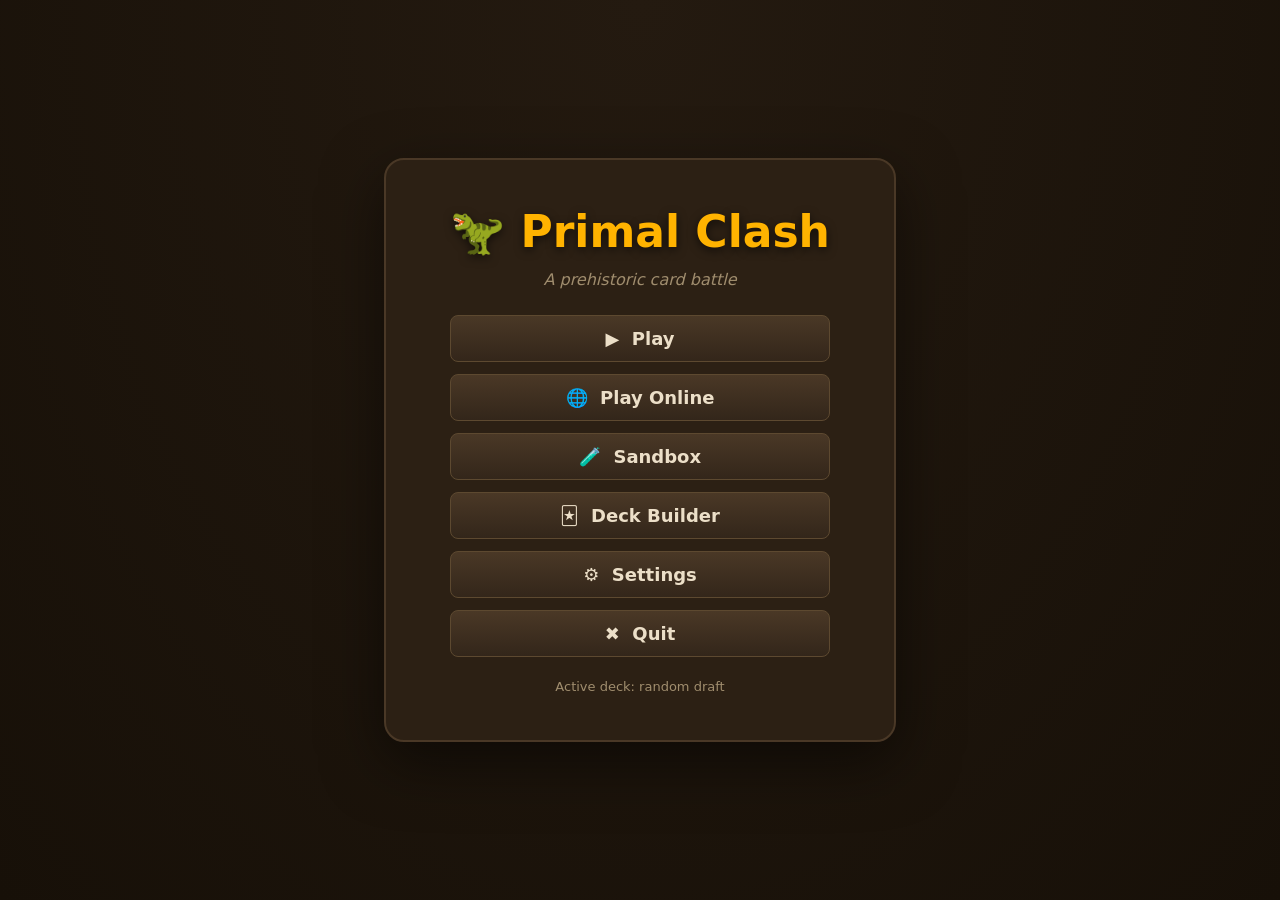
<file: primal-clash/index.html>
<!DOCTYPE html>
<html lang="en">
<head>
<meta charset="UTF-8">
<meta name="viewport" content="width=device-width, initial-scale=1.0">
<title>Primal Clash</title>
<link rel="stylesheet" href="css/styles.css">
</head>
<body>

<!-- ========== MAIN MENU ========== -->
<div id="main-menu" class="fullscreen-panel">
  <div class="menu-panel">
    <h1 class="menu-title">🦖 Primal Clash</h1>
    <p class="menu-tag">A prehistoric card battle</p>
    <button id="play-btn" class="menu-btn">▶ &nbsp;Play</button>
    <button id="online-btn" class="menu-btn">🌐 &nbsp;Play Online</button>
    <button id="sandbox-menu-btn" class="menu-btn">🧪 &nbsp;Sandbox</button>
    <button id="resume-btn" class="menu-btn screen-hidden">⏵ &nbsp;Resume Game</button>
    <button id="deck-builder-btn" class="menu-btn">🃏 &nbsp;Deck Builder</button>
    <button id="settings-btn" class="menu-btn">⚙ &nbsp;Settings</button>
    <button id="quit-btn" class="menu-btn">✖ &nbsp;Quit</button>
    <div id="menu-deck-info"></div>
    <div id="quit-note" class="screen-hidden">Your browser blocked closing the window — just close this tab.</div>
  </div>
</div>

<!-- ========== DECK BUILDER ========== -->
<div id="deck-builder" class="screen-hidden">
  <header class="db-topbar">
    <h2>🃏 Deck Builder</h2>
    <button class="back-to-menu">← Back to Menu</button>
  </header>
  <div class="db-toolbar">
    <input id="db-search" type="search" placeholder="🔍 Search name, tribe, skill, era…" autocomplete="off">
    <div class="db-filter-groups">
      <div class="chip-row"><span class="chip-label">Cost</span><span id="db-filter-cost" class="chip-row"></span></div>
      <div class="chip-row"><span class="chip-label">Tribe</span><span id="db-filter-tribe" class="chip-row"></span></div>
      <div class="chip-row"><span class="chip-label">Skill</span><span id="db-filter-skill" class="chip-row"></span></div>
      <button id="db-filter-clear" title="Clear search and filters">✕ Clear</button>
    </div>
  </div>
  <div class="db-main">
    <div id="db-pool"></div>
    <aside class="db-side">
      <input id="db-name" maxlength="24" placeholder="Deck name" autocomplete="off">
      <div class="db-count"><span id="db-count">0</span>/30 cards · ×2 max each · ★ Legendary ×1</div>
      <div id="db-deck-list"></div>
      <div class="db-actions">
        <button id="db-save">💾 Save &amp; Use</button>
        <button id="db-random">🎲 Random Fill</button>
        <button id="db-clear">🗑 Clear</button>
      </div>
      <div id="db-msg"></div>
      <h3>Saved Decks</h3>
      <div id="db-saved"></div>
    </aside>
  </div>
</div>

<!-- ========== SETTINGS ========== -->
<div id="settings-screen" class="fullscreen-panel screen-hidden">
  <div class="menu-panel">
    <h2 class="menu-subtitle">⚙ Settings</h2>
    <label class="setting-row"><input type="checkbox" id="setting-sound" checked> Sound effects</label>
    <div id="save-stats"></div>
    <div class="save-tools">
      <h3>Save data</h3>
      <div class="save-btn-row">
        <button id="save-export-copy">📋 Copy save code</button>
        <button id="save-export-file">💾 Download save file</button>
      </div>
      <textarea id="save-import-text" rows="3" placeholder="Paste a save code here…" spellcheck="false"></textarea>
      <div class="save-btn-row">
        <button id="save-import-btn">📥 Import code</button>
        <button id="save-import-file-btn">📂 Import file</button>
        <input type="file" id="save-import-file" accept=".txt,.json,.pcsave" hidden>
        <button id="save-reset">🗑 Reset progress</button>
      </div>
      <div id="save-msg"></div>
    </div>
    <p class="settings-note">Progress autosaves in this browser. Use a save code to back it up or move it to another device.</p>
    <button class="back-to-menu menu-btn">← Back to Menu</button>
  </div>
</div>

<!-- ========== ONLINE LOBBY ========== -->
<div id="online-screen" class="fullscreen-panel screen-hidden">
  <div class="menu-panel online-panel">
    <h2 class="menu-subtitle">🌐 Play Online</h2>

    <div id="ol-choose">
      <p class="ol-note">Play a friend over the internet. Your browsers connect directly to each
        other (peer-to-peer) — no account, nothing stored online. Only share your game code with
        someone you trust.</p>
      <label class="ol-row">Your name
        <input id="ol-name" maxlength="16" placeholder="Chieftain" autocomplete="off">
      </label>
      <button id="ol-host-btn" class="menu-btn">🏕 &nbsp;Host Game</button>
      <div class="ol-join-row">
        <input id="ol-code" maxlength="4" placeholder="CODE" autocomplete="off" spellcheck="false">
        <button id="ol-join-btn" class="menu-btn">⚡ Join</button>
      </div>
    </div>

    <div id="ol-hosting" class="screen-hidden">
      <p>Your game code:</p>
      <div id="ol-code-big" title="Click to copy">····</div>
      <p class="ol-note">Send this code to your friend — waiting for a challenger…</p>
    </div>

    <div id="ol-lobby" class="screen-hidden">
      <p id="ol-opp-line"></p>
      <label class="ol-row">Your deck
        <select id="ol-deck"></select>
      </label>
      <button id="ol-ready-btn" class="menu-btn">✔ &nbsp;Ready</button>
      <button id="ol-start-btn" class="menu-btn screen-hidden" disabled>⚔ &nbsp;Start Match</button>
      <p id="ol-status" class="ol-note"></p>
    </div>

    <p id="ol-msg" class="ol-error"></p>
    <p class="ol-note">Don’t refresh during a match — online games can’t be resumed.</p>
    <button id="ol-back-btn" class="menu-btn">← Back to Menu</button>
  </div>
</div>

<!-- Generic online-play modal: disconnect notices, leave confirmation. -->
<div id="net-modal" class="hidden">
  <div id="net-modal-panel">
    <h2 id="net-modal-title"></h2>
    <p id="net-modal-text"></p>
    <div id="net-modal-actions"></div>
  </div>
</div>

<!-- ========== GAME ========== -->
<div id="app" class="screen-hidden">
  <header id="topbar">
    <h1>🦖 Primal Clash</h1>
    <div id="hint"></div>
    <div class="controls">
      <button id="sandbox-btn" class="screen-hidden" title="Sandbox tools — conjure any card, boost the AI">🧪 Cards</button>
      <button id="menu-btn" title="Back to the main menu">☰ Menu</button>
      <button id="new-game-btn" title="Start a fresh game with new random decks">⟳ New Game</button>
      <button id="mute-btn" title="Mute">🔊</button>
    </div>
  </header>

  <main id="battlefield">
    <div id="side-panels">
      <div class="side-panel" id="enemy-hero"></div>
      <div class="side-panel" id="player-hero"></div>
    </div>
    <div id="field-stack">
      <div id="enemy-hand" class="enemy-hand" aria-hidden="true"></div>
      <section id="enemy-field"   class="board field-row"></section>
      <section id="enemy-battle"  class="board battle-row"></section>
      <section id="biome-banner"></section>
      <section id="player-battle" class="board battle-row"></section>
      <section id="player-field"  class="board field-row"></section>
    </div>
    <div id="spell-queue" aria-hidden="true"></div>
  <svg id="target-arrow" aria-hidden="true"></svg>
    <div id="combat-controls">
      <button id="combat-cancel-btn" class="hidden">✖ Cancel</button>
      <button id="combat-btn" class="hidden">Attack!</button>
      <button id="end-turn-btn">End Turn ⌛</button>
      <button id="surrender-btn" title="Surrender the match">🏳️</button>
    </div>
    <div id="enemy-amber" class="amber-cluster"></div>
    <div id="player-amber" class="amber-cluster"></div>
    <div id="enemy-deck" class="deck-pile" aria-hidden="true"></div>
    <div id="player-deck" class="deck-pile" aria-hidden="true"></div>
  </main>

  <aside id="log">
    <h2>Battle Log</h2>
    <div id="log-entries"></div>
  </aside>

  <section id="hand"></section>

  <!-- ===== SANDBOX PANEL (sandbox mode only) ===== -->
  <div id="sandbox-panel" class="hidden">
    <div id="sandbox-inner">
      <div class="sb-head">
        <h3>🧪 Sandbox</h3>
        <span class="sb-label">Give card to:</span>
        <button id="sb-target-you" class="chip on" type="button">You</button>
        <button id="sb-target-ai" class="chip" type="button">AI</button>
        <button id="sb-ai-amber" type="button" title="AI gains +3 amber and +3 max amber (cap 10)">🔶 AI +3 Amber</button>
        <button id="sb-ai-draw" type="button" title="The AI draws 2 cards from its deck">🂠 AI draws 2</button>
        <input id="sb-search" type="search" placeholder="🔍 Search cards…" autocomplete="off">
        <button id="sb-close" type="button">✕ Close</button>
      </div>
      <div id="sb-msg"></div>
      <div id="sb-cards"></div>
    </div>
  </div>

  <div id="game-over" class="hidden">
    <div id="game-over-panel">
      <h2 id="game-over-title"></h2>
      <p id="game-over-text"></p>
      <div class="game-over-actions">
        <button id="play-again-btn">Play Again</button>
        <button id="menu-over-btn">Main Menu</button>
      </div>
    </div>
  </div>
</div>

<script src="js/audio.js"></script>
<script src="js/vendor/peerjs.min.js"></script>
<script src="js/cards.js"></script>
<script src="js/save.js"></script>
<script src="js/animations.js"></script>
<script src="js/dragdrop.js"></script>
<script src="js/combat.js"></script>
<script src="js/ai.js"></script>
<script src="js/ui.js"></script>
<script src="js/deckbuilder.js"></script>
<script src="js/menu.js"></script>
<script src="js/net.js"></script>
<script src="js/game.js"></script>
</body>
</html>
</file>
<file: primal-clash/css/styles.css>
/* ============================================
   Primal Clash — styles
   ============================================ */
* { margin: 0; padding: 0; box-sizing: border-box; }

:root {
  --bg1: #171008;
  --bg2: #241a10;
  --panel: #2c2014;
  --panel-edge: #4a3826;
  --text: #ecdfc8;
  --muted: #a08d6e;
  --amber: #ffb300;
  --amber-dim: #7a5a1a;
  --hp: #ff5f52;
  --atk: #ffd54f;
  --armor: #b0bec5;
  --good: #7ee081;
  --target: #64d8ff;
}

html, body { height: 100%; }
body {
  font-family: 'Segoe UI', system-ui, -apple-system, sans-serif;
  background: radial-gradient(ellipse at 50% 0%, var(--bg2), var(--bg1));
  color: var(--text);
  overflow: hidden;
  user-select: none;
}

#app {
  display: grid;
  height: 100vh;
  grid-template-areas:
    "topbar topbar"
    "field  log"
    "hand   log";
  grid-template-columns: 1fr 270px;
  grid-template-rows: 50px 1fr 212px;
}

/* ---------- top bar ---------- */
#topbar {
  grid-area: topbar;
  display: flex;
  align-items: center;
  gap: 16px;
  padding: 0 14px;
  background: #1d150c;
  border-bottom: 2px solid var(--panel-edge);
}
#topbar h1 { font-size: 20px; letter-spacing: 1px; color: var(--amber); text-shadow: 0 2px 6px rgba(0,0,0,.6); white-space: nowrap; }
#hint { flex: 1; text-align: center; font-size: 14px; color: var(--muted); font-style: italic; }
.controls { display: flex; gap: 8px; }

button {
  font: inherit;
  cursor: pointer;
  background: linear-gradient(#4a3826, #33261a);
  color: var(--text);
  border: 1px solid #5d4930;
  border-radius: 8px;
  padding: 6px 14px;
  transition: filter .15s, transform .1s;
}
button:hover:not(:disabled) { filter: brightness(1.25); }
button:active:not(:disabled) { transform: scale(.96); }
button:disabled { opacity: .45; cursor: default; }

/* ---------- battlefield ---------- */
#battlefield {
  grid-area: field;
  display: flex;
  flex-direction: row;
  align-items: stretch;
  padding: 6px 92px 6px 8px;   /* right room for amber/deck; panels are a flow column */
  gap: 8px;
  min-height: 0;
}

/* left-edge player panels (a real flex column, robust to responsive padding) */
#side-panels {
  flex: 0 0 112px;
  display: flex;
  flex-direction: column;
  justify-content: space-between;
  padding: 6px 0;
  min-width: 0;
}

/* the 4 board rows + biome divider, stacked */
#field-stack {
  flex: 1 1 0;
  min-width: 0;
  display: flex;
  flex-direction: column;
  gap: 4px;
  position: relative;
  isolation: isolate;   /* keeps the z-index:-1 biome art inside the stack */
}

/* ---------- biome field art ----------
   One wide ground image per biome, painted behind the board rows:
   ::after = your half (as authored), ::before = enemy half (mirrored
   vertically so the arena stays symmetric about the biome banner).
   renderBiome() stamps data-biome on #field-stack and toggles .biome-art
   (only for biomes listed in BIOME_FIELD_ART, ui.js); biomes without art
   keep the plain table. Opacity transition gives a soft fade on spawn
   and on Continental Drift.

   Adding art for another biome = drop the image in assets/biomes/, add
   the id to BIOME_FIELD_ART, and write one block like the glacial_tundra
   one below (image + the four --biome-* theme colors). */
#field-stack::before,
#field-stack::after {
  content: '';
  position: absolute;
  left: 0;
  right: 0;
  z-index: -1;
  border-radius: 12px;
  /* thick biome-tinted frame: each half ends hard at the banner, and the
     frame keeps the two from blending into one another */
  border: 5px solid var(--biome-edge, transparent);
  background-size: cover;
  background-position: center;
  background-origin: border-box;   /* art reaches under the frame — no dark gap */
  opacity: 0;
  transition: opacity .9s ease;
  pointer-events: none;
}
/* Halves stop short of the banner: positionBiomeArt() (ui.js) measures
   the banner's edges, and --biome-gap pulls each half back further so an
   art-free band of plain table surrounds the label — the two images
   never touch. */
#field-stack::before { top: 0;    height: calc(var(--biome-split-top, 50%) - var(--biome-gap, 22px)); transform: scaleY(-1); }
#field-stack::after  { bottom: 0; height: calc(var(--biome-split-bottom, 50%) - var(--biome-gap, 22px)); }

/* While field art is up, the summon rows drop their brown fill and keep a
   crisper outline instead, so the ground art shows through untinted. */
#field-stack.biome-art .field-row {
  background: transparent;
  border: 2px dashed var(--biome-line, rgba(255,255,255,.3));
}
/* ...and the banner trades its amber dress for the biome's colors. It is
   the filled strip between the two art halves, so it gets a solid base. */
#field-stack.biome-art #biome-banner {
  color: var(--text);
  border-color: var(--biome-accent, var(--amber-dim));
  background-color: var(--biome-banner-base, #10161f);
  background-image: var(--biome-banner-bg, none);
}

#field-stack[data-biome="glacial_tundra"] {
  --biome-edge: #8fbede;
  --biome-line: rgba(190,225,255,.45);
  --biome-accent: rgba(170,220,255,.65);
  --biome-banner-base: #182b3a;
  --biome-banner-bg: linear-gradient(90deg, rgba(90,170,225,.35), rgba(90,170,225,.12), rgba(90,170,225,.35));
}
#field-stack[data-biome="glacial_tundra"]::before,
#field-stack[data-biome="glacial_tundra"]::after {
  /* dark wash keeps cards and white text readable on the bright ice */
  background-image: linear-gradient(rgba(7,13,22,.42), rgba(7,13,22,.42)),
                    url('../assets/biomes/glacial_tundra.jpg');
  opacity: 1;
}

#field-stack[data-biome="carboniferous_jungle"] {
  --biome-edge: #5e8a3a;
  --biome-line: rgba(170,215,110,.4);
  --biome-accent: rgba(150,205,100,.6);
  --biome-banner-base: #17240e;
  --biome-banner-bg: linear-gradient(90deg, rgba(95,160,55,.35), rgba(95,160,55,.12), rgba(95,160,55,.35));
}
#field-stack[data-biome="carboniferous_jungle"]::before,
#field-stack[data-biome="carboniferous_jungle"]::after {
  background-image: linear-gradient(rgba(6,12,5,.30), rgba(6,12,5,.30)),
                    url('../assets/biomes/carboniferous_jungle.jpg');
  opacity: 1;
}

#field-stack[data-biome="fern_prairie"] {
  --biome-edge: #a4b344;
  --biome-line: rgba(220,235,145,.42);
  --biome-accent: rgba(215,230,135,.6);
  --biome-banner-base: #23260c;
  --biome-banner-bg: linear-gradient(90deg, rgba(165,180,55,.32), rgba(165,180,55,.10), rgba(165,180,55,.32));
}
#field-stack[data-biome="fern_prairie"]::before,
#field-stack[data-biome="fern_prairie"]::after {
  /* the prairie is the brightest arena — wash it a touch harder */
  background-image: linear-gradient(rgba(10,12,4,.38), rgba(10,12,4,.38)),
                    url('../assets/biomes/fern_prairie.jpg');
  opacity: 1;
}

#field-stack[data-biome="panthalassa_ocean"] {
  --biome-edge: #3e82a4;
  --biome-line: rgba(130,205,235,.42);
  --biome-accent: rgba(120,200,235,.6);
  --biome-banner-base: #0b202d;
  --biome-banner-bg: linear-gradient(90deg, rgba(50,140,195,.35), rgba(50,140,195,.12), rgba(50,140,195,.35));
}
#field-stack[data-biome="panthalassa_ocean"]::before,
#field-stack[data-biome="panthalassa_ocean"]::after {
  background-image: linear-gradient(rgba(4,12,20,.35), rgba(4,12,20,.35)),
                    url('../assets/biomes/panthalassa_ocean.jpg');
  opacity: 1;
}

#field-stack[data-biome="volcanic_wastes"] {
  --biome-edge: #944020;
  --biome-line: rgba(255,150,80,.35);
  --biome-accent: rgba(255,150,80,.6);
  --biome-banner-base: #260f08;
  --biome-banner-bg: linear-gradient(90deg, rgba(205,85,30,.35), rgba(205,85,30,.12), rgba(205,85,30,.35));
}
#field-stack[data-biome="volcanic_wastes"]::before,
#field-stack[data-biome="volcanic_wastes"]::after {
  /* already near-black — the lightest wash of the set */
  background-image: linear-gradient(rgba(0,0,0,.15), rgba(0,0,0,.15)),
                    url('../assets/biomes/volcanic_wastes.jpg');
  opacity: 1;
}

/* opponent's hand: a compact fan of face-down card backs at the very top */
.enemy-hand {
  flex: 0 0 auto;
  display: flex;
  align-items: center;
  justify-content: center;
  min-height: 0;
  height: 46px;
  gap: 0;
}
.card-back {
  width: 32px;
  height: 44px;
  border-radius: 5px;
  background: linear-gradient(160deg, #241a10, #0c0804);
  border: 1px solid #4a3826;
  box-shadow: 0 2px 5px rgba(0,0,0,.5);
  display: flex;
  align-items: center;
  justify-content: center;
  transform: rotate(var(--cb-r, 0deg));
  transform-origin: bottom center;
  flex: 0 0 auto;
}
.card-back-mark { color: var(--amber-dim); font-weight: 800; font-size: 18px; opacity: .8; }

.board {
  display: flex;
  align-items: center;
  justify-content: center;
  gap: 8px;
  border-radius: 12px;
  padding: 4px;
}
/* field rows: where creatures live (summon zone) */
.field-row {
  flex: 1 1 0;
  min-height: 122px;
  background: rgba(0,0,0,.18);
  border: 1px dashed rgba(255,255,255,.07);
}
/* battle rows: 7 aligned lane columns, collapsed until combat.
   `.board.battle-row` (two classes) outranks the later `.board`
   min-height floor so idle battle rows really do collapse.
   Equal 1fr columns always fit the row width and align by index
   between the two battle rows; creatures are constrained to fit. */
.board.battle-row {
  display: grid;
  grid-template-columns: repeat(7, minmax(0, 1fr));
  grid-auto-rows: 1fr;          /* the single row fills the row's definite height */
  justify-items: center;
  align-items: stretch;
  gap: 6px;
  min-height: 6px;
  height: 6px;
  flex: 0 0 auto;
  padding: 0;
  overflow: hidden;             /* never let a card spill into the neighbouring row */
  transition: min-height .18s ease, height .18s ease;
}
.board.battle-row.active-combat {
  min-height: 118px;
  height: 118px;
  padding: 2px;
  background: rgba(120,20,20,.10);
  border: 1px solid rgba(255,90,60,.16);
}
.lane-slot {
  display: flex;
  align-items: center;
  justify-content: center;
  width: 100%;
  height: 100%;
  min-height: 0;
  min-width: 0;
}
/* Battle creatures fit their lane: capped to the row height, width follows. */
.battle-row .creature {
  height: 100%;
  max-height: 100%;
  width: auto;
  max-width: 100%;
}
.battle-row.active-combat .lane-slot.empty {
  border: 2px dashed rgba(255,255,255,.08);
  border-radius: 10px;
}
.lane-slot.blockable {
  border-color: rgba(126,224,129,.55);
  background: rgba(126,224,129,.08);
  cursor: pointer;
}
.lane-slot .lane-hint { font-size: 26px; opacity: .5; }
.lane-slot.drag-over { border-color: var(--amber); background: rgba(255,179,0,.12); }
.board.drop-ready { outline: 2px dashed rgba(126,224,129,.55); outline-offset: -3px; }

#biome-banner {
  text-align: center;
  padding: 5px 10px;
  border-radius: 8px;
  font-size: 14px;
  color: var(--muted);
  background: rgba(0,0,0,.25);
  border: 1px solid transparent;
}
#biome-banner.has-biome {
  color: var(--text);
  border-color: var(--amber-dim);
  background: linear-gradient(90deg, rgba(255,179,0,.10), rgba(255,179,0,.03), rgba(255,179,0,.10));
}
.biome-icon { font-size: 16px; }

/* ---------- left-edge player panels ---------- */
.side-panel {
  display: flex;
  flex-direction: column;
  align-items: center;
  gap: 3px;
  background: var(--panel);
  border: 2px solid var(--panel-edge);
  border-radius: 14px;
  padding: 10px 6px;
  position: relative;
  transition: box-shadow .2s, border-color .2s;
  pointer-events: auto;
}
.side-panel.active-turn { box-shadow: 0 0 14px rgba(255,179,0,.4); border-color: var(--amber-dim); }
.side-panel.attacking { border-color: #b3402c; }
.side-panel.defending { border-color: #3f7a3f; }
/* the side we're waiting on gets a strong pulsing glow so it's unmistakable */
.side-panel.to-act { animation: panel-pulse 1.3s ease-in-out infinite; }
.side-panel.to-act.active-turn { box-shadow: 0 0 18px 3px rgba(255,179,0,.55); }
.side-panel.to-act.attacking  { box-shadow: 0 0 18px 3px rgba(255,90,60,.55); }
.side-panel.to-act.defending  { box-shadow: 0 0 18px 3px rgba(126,224,129,.6); }
@keyframes panel-pulse { 50% { filter: brightness(1.25); } }
.sp-turn {
  font-size: 10px; font-weight: 800; letter-spacing: .3px;
  text-transform: uppercase;
  min-height: 13px;
  color: var(--muted);
  white-space: nowrap;
}
.side-panel.active-turn .sp-turn { color: var(--amber); }
.side-panel.attacking .sp-turn { color: #ff8a72; }
.side-panel.defending .sp-turn { color: #8fe093; }
.side-panel .portrait {
  font-size: 30px;
  width: 52px; height: 52px;
  display: flex; align-items: center; justify-content: center;
  background: #1d150c;
  border-radius: 50%;
  border: 2px solid var(--panel-edge);
  flex: 0 0 52px;
}
.sp-name { font-weight: 700; font-size: 13px; text-align: center; line-height: 1.1; }
.sp-hp { color: var(--hp); font-weight: 800; font-size: 18px; }
.sp-hp.low { animation: pulse-red 1s infinite; }
@keyframes pulse-red { 50% { opacity: .55; } }
.sp-meta { font-size: 11px; color: var(--muted); }

/* ---------- combat controls (bottom-right cluster) ---------- */
/* targeting arrow overlay (source card → cursor/target) */
#target-arrow {
  position: fixed;
  inset: 0;
  width: 100vw; height: 100vh;
  pointer-events: none;
  z-index: 500;
  display: none;
  filter: drop-shadow(0 2px 4px rgba(0,0,0,.6));
}
#target-arrow.active { display: block; }

/* center spell queue — round tokens over the biome divider */
#spell-queue {
  position: absolute;
  left: 50%; top: 50%;
  transform: translate(-50%, -50%);
  display: none;
  gap: 8px;
  z-index: 8;
  pointer-events: none;
}
#spell-queue.has-spells { display: flex; }
.spell-token {
  position: relative;
  width: 44px; height: 44px;
  border-radius: 50%;
  display: flex; align-items: center; justify-content: center;
  font-size: 22px;
  box-shadow: 0 3px 10px rgba(0,0,0,.6);
  animation: spell-pop .25s ease-out;
}
.spell-token.mine {
  background: radial-gradient(circle at 50% 35%, #f7c948, #b45309);
  border: 2px solid #ffe08a;
}
.spell-token.hidden {
  background: radial-gradient(circle at 50% 35%, #3a2d5a, #170f28);
  border: 2px solid #4a3a6e;
  color: #b9a8d9;
}
.spell-token.pending { outline: 2px dashed rgba(255,255,255,.5); outline-offset: 2px; }
.spell-token .st-order {
  position: absolute; top: -6px; left: -6px;
  width: 17px; height: 17px;
  border-radius: 50%;
  background: #1d150c; color: var(--amber);
  font-size: 10px; font-weight: 800;
  display: flex; align-items: center; justify-content: center;
  border: 1px solid var(--amber-dim);
}
@keyframes spell-pop { from { transform: scale(.4); opacity: 0; } to { transform: scale(1); opacity: 1; } }

#combat-controls {
  position: absolute;
  right: 12px; bottom: 58px;   /* sit above the player amber cluster */
  display: flex;
  gap: 8px;
  z-index: 7;
}
#combat-controls .hidden { display: none; }
#end-turn-btn { font-weight: 700; background: linear-gradient(#7a5a1a, #54400f); border-color: #9c7a2c; }
#combat-btn { font-weight: 800; background: linear-gradient(#8c3320, #5c2013); border-color: #b3402c; color: #ffe; }
#combat-cancel-btn { background: linear-gradient(#4a3826, #33261a); }

/* staging highlights on creatures */
.creature.attacking { box-shadow: 0 0 12px 2px rgba(255,90,60,.55); }
.creature.blocking { box-shadow: 0 0 12px 2px rgba(126,224,129,.55); }
.creature.stalker-locked { outline: 2px solid #b3402c; outline-offset: 1px; }

/* a quick event queued for the current combat window */
.hand-card.staged-quick {
  opacity: .55;
  outline: 2px solid var(--amber);
  outline-offset: -2px;
  filter: saturate(1.2);
}
.hand-card.staged-quick::after {
  content: '⚡ queued';
  position: absolute;
  top: 4px; left: 50%; transform: translateX(-50%);
  font-size: 10px; font-weight: 700;
  color: var(--amber);
  background: rgba(0,0,0,.7);
  padding: 1px 6px; border-radius: 8px;
  z-index: 3;
}

/* ---------- creatures on board: full-art slabs ---------- */
.creature {
  position: relative;
  width: 96px; height: 118px;
  border-radius: 10px;
  background: linear-gradient(#332619, #241a10);
  border: 2px solid var(--era, #777);
  padding: 0;
  display: flex;
  flex-direction: column;
  justify-content: flex-end;
  align-items: stretch;
  cursor: pointer;
  transition: transform .12s, box-shadow .15s;
}
.creature:hover { transform: translateY(-3px); }
.creature:hover .art-img { transform: scale(1.08); }
/* name plate: fades in over the bottom of the art, tribe-coloured seam on top */
.creature .c-name {
  position: relative;
  z-index: 1;
  font-size: 10.5px; font-weight: 600; text-align: center; line-height: 1.15;
  padding: 4px 4px 5px;
  background: linear-gradient(180deg, rgba(12,8,4,0), rgba(12,8,4,.9) 45%);
  border-top: 2px solid color-mix(in srgb, var(--tribe, #6d5b41) 80%, transparent);
  border-radius: 0 0 8px 8px;
  text-shadow: 0 1px 2px rgba(0,0,0,.85);
  overflow: hidden;
}
.creature .c-kw { font-size: 11px; height: 15px; }
.creature .c-stats { margin-top: auto; display: flex; gap: 6px; font-size: 13px; font-weight: 800; }
.stat.atk { color: var(--atk); }
.stat.armor { color: var(--armor); }
.stat.hp { color: var(--hp); }
.stat.buffed { color: var(--good); }
.stat.hurt { color: #ff8a80; }

.creature.ready { box-shadow: 0 0 10px 2px rgba(126,224,129,.5); }
.creature.selected { outline: 3px solid var(--amber); outline-offset: 2px; }
.creature.taunt { border-width: 3px; box-shadow: inset 0 0 0 1px rgba(255,255,255,.25); }
.creature.stealthed { opacity: .7; border-style: dashed; }
.creature.frozen { filter: saturate(.35) brightness(.85); }
.frost {
  position: absolute; inset: 0;
  display: flex; align-items: center; justify-content: center;
  font-size: 38px; opacity: .8;
  pointer-events: none;
  text-shadow: 0 0 12px #9fd8ff;
}

/* ---------- era border colors ---------- */
.era-cambrian      { --era: #8e44ad; }
.era-ordovician    { --era: #16a085; }
.era-silurian      { --era: #2980b9; }
.era-devonian      { --era: #d35400; }
.era-carboniferous { --era: #27ae60; }
.era-permian       { --era: #c0392b; }
.era-triassic      { --era: #a04000; }
.era-jurassic      { --era: #1e8449; }
.era-cretaceous    { --era: #e67e22; }
.era-miocene       { --era: #7d6608; }
.era-pleistocene   { --era: #5dade2; }
.era-none          { --era: #6d5b41; }

/* ---------- hand ---------- */
#hand {
  grid-area: hand;
  display: flex;
  gap: 10px;
  align-items: center;
  padding: 10px 14px;
  overflow-x: auto;
  overflow-y: hidden;
  background: #1d150c;
  border-top: 2px solid var(--panel-edge);
}
.hand-card {
  position: relative;
  flex: 0 0 128px;
  width: 128px; height: 186px;
  border-radius: 12px;
  border: 2px solid var(--era, #6d5b41);
  background: linear-gradient(#38291a, #241a10);
  padding: 22px 8px 6px;
  display: flex;
  flex-direction: column;
  align-items: center;
  gap: 3px;
  transition: transform .15s, box-shadow .15s;
  opacity: .82;
}
.hand-card .cost {
  position: absolute; top: -7px; left: -7px;
  width: 30px; height: 30px;
  border-radius: 50%;
  background: radial-gradient(circle at 35% 30%, #ffd54f, #b8860b);
  color: #241a10;
  font-weight: 900; font-size: 15px;
  display: flex; align-items: center; justify-content: center;
  border: 2px solid #241a10;
  z-index: 2;
}
.hand-card .card-name { font-size: 12px; font-weight: 700; text-align: center; line-height: 1.1; }
.hand-card .card-art { font-size: 34px; margin: 2px 0; }
.hand-card .card-text { font-size: 10px; color: var(--muted); text-align: center; line-height: 1.25; flex: 1; }
.hand-card .kw { display: inline-block; }
.hand-card .card-stats { display: flex; gap: 8px; font-size: 13px; font-weight: 800; }
.hand-card .card-sub { font-size: 9.5px; color: var(--muted); }
.hand-card.playable { opacity: 1; box-shadow: 0 0 12px 2px rgba(255,179,0,.45); cursor: pointer; }
.hand-card.playable:hover { transform: translateY(-10px) scale(1.04); }
.hand-card.selected { outline: 3px solid var(--target); transform: translateY(-10px); }

/* ---------- log ---------- */
#log {
  grid-area: log;
  background: #1a120a;
  border-left: 2px solid var(--panel-edge);
  display: flex;
  flex-direction: column;
  min-height: 0;
}
#log h2 { font-size: 13px; text-transform: uppercase; letter-spacing: 2px; color: var(--muted); padding: 10px 12px 6px; }
#log-entries { flex: 1; overflow-y: auto; padding: 0 12px 10px; font-size: 12px; line-height: 1.5; color: #cbbb9e; }
.log-line { border-bottom: 1px solid rgba(255,255,255,.04); padding: 2px 0; }

/* ---------- targeting & FX ---------- */
.targetable {
  outline: 3px solid var(--target);
  outline-offset: 2px;
  cursor: crosshair;
  animation: target-pulse 1s infinite;
}
@keyframes target-pulse { 50% { outline-color: rgba(100,216,255,.3); } }

.hit-flash { animation: hitflash .3s; }
@keyframes hitflash { 30% { filter: brightness(2.4) saturate(.4); } }

/* ============================================
   PARTICLES & CINEMATICS (js/animations.js)
   ============================================ */
/* the one particle canvas — above the board, below modals */
#fx-canvas {
  position: fixed;
  inset: 0;
  pointer-events: none;
  z-index: 515;
}
/* cinematic darkening (meteor, legendary summons) */
#fx-dim {
  position: fixed;
  inset: 0;
  background: #000;
  opacity: 0;
  pointer-events: none;
  z-index: 500;
  transition: opacity .3s ease;
}
/* expanding shockwave ring */
.fx-ring {
  position: fixed;
  border-radius: 50%;
  border: 3px solid;
  pointer-events: none;
  z-index: 520;
  mix-blend-mode: screen;
  transform: translate(-50%, -50%);
}
/* the falling meteor */
.fx-meteor {
  position: fixed;
  left: -22px;
  top: -22px;
  width: 44px;
  height: 44px;
  border-radius: 50%;
  pointer-events: none;
  z-index: 525;
  background: radial-gradient(circle at 35% 30%, #fff6c8, #ff9d3c 55%, #c62828);
  box-shadow:
    0 0 26px 10px rgba(255, 140, 40, .8),
    26px -40px 44px 14px rgba(255, 150, 60, .3),
    52px -84px 60px 16px rgba(255, 150, 60, .15);
}
/* full-field tint flash (biome sweeps, frost wash) */
.fx-sweep {
  position: fixed;
  pointer-events: none;
  z-index: 505;
  border-radius: 12px;
  opacity: 0;
}
/* legendary creature: invisible until its summon cinematic lands it */
.creature.pre-summon { opacity: 0 !important; }

/* the attack-lunge flight clone: fixed above EVERYTHING so the
   battle rows' overflow clipping can never swallow the attacker
   as it crosses into the opposing field */
.lunge-ghost {
  position: fixed !important;
  margin: 0 !important;
  z-index: 550 !important;
  pointer-events: none !important;
  visibility: visible !important;
}

/* ============================================
   SANDBOX MODE — conjure panel + cheat bar
   ============================================ */
#sandbox-btn { border-color: #6a8f4a; color: #b9e08a; }
#sandbox-panel {
  position: fixed;
  inset: 0;
  background: rgba(0, 0, 0, .62);
  z-index: 640;
  display: flex;
  align-items: center;
  justify-content: center;
}
#sandbox-panel.hidden { display: none; }
#sandbox-inner {
  width: min(880px, 94vw);
  max-height: 86vh;
  display: flex;
  flex-direction: column;
  gap: 8px;
  background: var(--panel);
  border: 2px solid #6a8f4a;
  border-radius: 14px;
  padding: 12px 14px;
  box-shadow: 0 22px 60px rgba(0, 0, 0, .6);
}
.sb-head { display: flex; flex-wrap: wrap; gap: 7px; align-items: center; }
.sb-head h3 { color: #b9e08a; margin-right: 4px; letter-spacing: 1px; }
.sb-label { font-size: 11px; color: var(--muted); text-transform: uppercase; letter-spacing: 1.5px; }
.sb-head button { font-size: 12.5px; padding: 5px 10px; }
#sb-search {
  flex: 1 1 170px;
  min-width: 150px;
  font: inherit;
  font-size: 12.5px;
  padding: 6px 12px;
  background: #241a10;
  border: 1px solid var(--panel-edge);
  border-radius: 16px;
  color: var(--text);
}
#sb-search:focus { outline: 2px solid #6a8f4a; }
#sb-msg { font-size: 12px; color: var(--good); min-height: 15px; }
#sb-cards {
  overflow-y: auto;
  display: grid;
  grid-template-columns: repeat(auto-fill, minmax(118px, 1fr));
  gap: 9px;
  padding: 4px 4px 8px;
}
.sb-card {
  position: relative;
  display: flex;
  flex-direction: column;
  align-items: center;
  gap: 4px;
  padding: 7px 5px 6px;
  background: #241a10;
  border: 1px solid var(--panel-edge);
  border-radius: 10px;
  cursor: pointer;
  color: var(--text);
  font: inherit;
}
.sb-card:hover {
  border-color: #b9e08a;
  box-shadow: 0 0 10px rgba(155, 210, 110, .4);
  transform: translateY(-2px);
}
.sb-art {
  position: relative;
  width: 100%;
  height: 58px;
  border-radius: 7px;
  overflow: hidden;
  background: rgba(0, 0, 0, .32);
  display: flex;
  align-items: center;
  justify-content: center;
  font-size: 24px;
}
.sb-name { font-size: 10.5px; line-height: 1.15; text-align: center; }
.sb-cost {
  position: absolute;
  top: -6px;
  left: -6px;
  width: 22px;
  height: 22px;
  border-radius: 50%;
  background: radial-gradient(circle at 35% 30%, #ffd54f, #b8860b);
  color: #241a10;
  font-weight: 900;
  font-size: 11px;
  display: flex;
  align-items: center;
  justify-content: center;
  z-index: 2;
}

/* white shockwave pop at an impact point (spawned by FX.impact) */
.fx-pop {
  position: fixed;
  width: 70px; height: 70px;
  border-radius: 50%;
  pointer-events: none;
  z-index: 520;
  mix-blend-mode: screen;
  background: radial-gradient(circle, rgba(255,255,255,.95), rgba(255,222,150,.55) 42%, transparent 70%);
}

.shake { animation: shake .4s; }
@keyframes shake {
  20% { transform: translateX(-5px); }
  40% { transform: translateX(5px); }
  60% { transform: translateX(-4px); }
  80% { transform: translateX(3px); }
}

.spawn { animation: card-in .35s ease-out; }
@keyframes card-in { from { transform: scale(.25) translateY(46px); opacity: 0; } }

.dying { animation: fade-out .55s forwards; pointer-events: none; }
@keyframes fade-out { to { opacity: 0; transform: scale(.6) rotate(8deg); } }

.float-num {
  position: fixed;
  z-index: 200;
  pointer-events: none;
  font-size: 26px;
  font-weight: 800;
  color: #ff6b57;
  text-shadow: 0 2px 4px #000;
  transform: translate(-50%, 0);
  animation: float-up 1s ease-out forwards;
}
.float-num.heal, .float-num.buff { color: var(--good); }
@keyframes float-up {
  0%   { transform: translate(-50%, 0);     opacity: 1; }
  100% { transform: translate(-50%, -70px); opacity: 0; }
}

/* ---------- game over ---------- */
#game-over {
  position: fixed; inset: 0;
  background: rgba(0,0,0,.78);
  display: flex; align-items: center; justify-content: center;
  z-index: 300;
}
#game-over.hidden { display: none; }
#game-over-panel {
  background: var(--panel);
  border: 2px solid var(--amber-dim);
  border-radius: 16px;
  padding: 36px 52px;
  text-align: center;
  animation: card-in .4s ease-out;
}
#game-over-panel h2 { font-size: 34px; margin-bottom: 10px; color: var(--amber); }
#game-over-panel p { color: var(--muted); margin-bottom: 22px; }
#play-again-btn { font-size: 16px; font-weight: 700; }

/* ---------- online lobby & net modal ---------- */
.online-panel { min-width: 400px; max-width: 520px; }
.ol-note { color: var(--muted); font-size: 13px; line-height: 1.45; }
.ol-error { color: #ff7b6e; font-size: 14px; min-height: 18px; }
.ol-row { display: flex; gap: 10px; align-items: center; justify-content: center; font-size: 15px; }
.ol-join-row { display: flex; gap: 10px; justify-content: center; }
#ol-name, #ol-code, #ol-deck {
  font: inherit;
  background: var(--bg2);
  border: 1px solid var(--panel-edge);
  border-radius: 8px;
  color: var(--text);
  padding: 8px 12px;
}
#ol-code {
  width: 130px;
  text-align: center;
  text-transform: uppercase;
  font-size: 20px;
  letter-spacing: 6px;
  font-weight: 700;
}
#ol-code-big {
  font-size: 46px;
  font-weight: 800;
  letter-spacing: 14px;
  color: var(--amber);
  text-shadow: 0 3px 10px rgba(0,0,0,.6);
  cursor: pointer;
  padding: 6px 0 10px;
  user-select: all;
}
#ol-code-big:hover { filter: brightness(1.2); }
#ol-choose, #ol-hosting, #ol-lobby { display: flex; flex-direction: column; gap: 12px; }
#ol-opp-line { font-size: 16px; }
#ol-opp-line b { color: var(--amber); }

#net-modal {
  position: fixed; inset: 0;
  background: rgba(0,0,0,.78);
  display: flex; align-items: center; justify-content: center;
  z-index: 400;
}
#net-modal.hidden { display: none; }
#net-modal-panel {
  background: var(--panel);
  border: 2px solid var(--amber-dim);
  border-radius: 16px;
  padding: 30px 44px;
  text-align: center;
  max-width: 440px;
  animation: card-in .3s ease-out;
}
#net-modal-panel h2 { font-size: 24px; margin-bottom: 10px; color: var(--amber); }
#net-modal-panel p { color: var(--muted); margin-bottom: 20px; }
#net-modal-actions { display: flex; gap: 12px; justify-content: center; }

::-webkit-scrollbar { width: 8px; height: 8px; }
::-webkit-scrollbar-thumb { background: #4a3826; border-radius: 4px; }

/* ============================================
   Screens: main menu, deck builder, settings
   ============================================ */
.screen-hidden { display: none !important; }

.fullscreen-panel {
  height: 100vh;
  display: flex;
  align-items: center;
  justify-content: center;
}
.menu-panel {
  display: flex;
  flex-direction: column;
  gap: 12px;
  background: var(--panel);
  border: 2px solid var(--panel-edge);
  border-radius: 20px;
  padding: 46px 64px;
  text-align: center;
  min-width: 380px;
  box-shadow: 0 20px 60px rgba(0,0,0,.5);
}
.menu-title { font-size: 44px; color: var(--amber); text-shadow: 0 3px 10px rgba(0,0,0,.6); }
.menu-subtitle { font-size: 30px; color: var(--amber); margin-bottom: 8px; }
.menu-tag { color: var(--muted); margin-bottom: 14px; font-style: italic; }
.menu-btn { font-size: 18px; font-weight: 700; padding: 12px 20px; }
#menu-deck-info { color: var(--muted); font-size: 13px; margin-top: 10px; }
#quit-note { color: var(--muted); font-size: 12px; }
.setting-row { display: flex; gap: 10px; align-items: center; justify-content: center; font-size: 16px; padding: 6px 0; }
.setting-row input[type="checkbox"] { width: 18px; height: 18px; accent-color: var(--amber); }
.settings-note { color: var(--muted); font-size: 13px; margin-bottom: 10px; }

/* ---------- deck builder ---------- */
#deck-builder { height: 100vh; display: flex; flex-direction: column; }
.db-topbar {
  display: flex;
  justify-content: space-between;
  align-items: center;
  padding: 10px 16px;
  background: #1d150c;
  border-bottom: 2px solid var(--panel-edge);
}
.db-topbar h2 { font-size: 20px; color: var(--amber); letter-spacing: 1px; }
.db-main {
  flex: 1;
  display: grid;
  grid-template-columns: 1fr 330px;
  min-height: 0;
}
#db-pool {
  overflow-y: auto;
  display: grid;
  grid-template-columns: repeat(auto-fill, minmax(158px, 1fr));
  gap: 10px;
  padding: 14px;
  align-content: start;
}
.db-card {
  position: relative;
  border: 2px solid var(--era, #6d5b41);
  border-radius: 10px;
  background: linear-gradient(#38291a, #241a10);
  padding: 8px;
  cursor: pointer;
  display: flex;
  flex-direction: column;
  align-items: center;
  gap: 4px;
  min-height: 128px;
  transition: transform .12s, box-shadow .12s;
}
.db-card:hover { transform: translateY(-3px); box-shadow: 0 0 10px rgba(255,179,0,.4); }
.db-card.maxed { opacity: .4; }
.db-card.maxed:hover { transform: none; box-shadow: none; cursor: default; }
.db-head { display: flex; align-items: center; gap: 6px; width: 100%; }
.db-cost {
  flex: 0 0 22px;
  width: 22px; height: 22px;
  border-radius: 50%;
  background: radial-gradient(circle at 35% 30%, #ffd54f, #b8860b);
  color: #241a10;
  font-weight: 900; font-size: 12px;
  display: flex; align-items: center; justify-content: center;
}
.db-cardname { font-size: 11.5px; font-weight: 700; line-height: 1.1; }
.db-art { font-size: 26px; }
.db-stats { font-size: 12px; font-weight: 700; }
.db-text { font-size: 10px; color: var(--muted); text-align: center; line-height: 1.25; }
.db-sub { font-size: 9.5px; color: var(--muted); margin-top: auto; }
.db-count-badge {
  position: absolute; top: 6px; right: 6px;
  background: var(--amber);
  color: #241a10;
  border-radius: 10px;
  padding: 1px 7px;
  font-weight: 800; font-size: 12px;
}

.db-side {
  border-left: 2px solid var(--panel-edge);
  background: #1a120a;
  padding: 14px;
  display: flex;
  flex-direction: column;
  gap: 8px;
  overflow-y: auto;
  min-height: 0;
}
#db-name {
  font: inherit;
  padding: 8px 10px;
  background: #241a10;
  border: 1px solid var(--panel-edge);
  color: var(--text);
  border-radius: 8px;
}
#db-name:focus { outline: 2px solid var(--amber-dim); }
.db-count { font-size: 13px; color: var(--muted); }
#db-deck-list {
  display: flex;
  flex-direction: column;
  gap: 4px;
  min-height: 120px;
  max-height: 40vh;
  overflow-y: auto;
  padding: 6px;
  background: rgba(0,0,0,.25);
  border-radius: 8px;
}
.db-empty { color: var(--muted); font-size: 12px; padding: 8px; font-style: italic; }
.db-row {
  display: flex;
  align-items: center;
  gap: 8px;
  padding: 4px 8px;
  background: rgba(255,255,255,.04);
  border-radius: 6px;
  border-left: 3px solid var(--era, #6d5b41);
  cursor: pointer;
  font-size: 13px;
}
.db-row:hover { background: rgba(255,90,80,.18); }
.db-row-cost { font-weight: 800; color: var(--atk); flex: 0 0 16px; }
.db-row-name { flex: 1; }
.db-row-count { color: var(--muted); font-weight: 700; }
.db-actions { display: flex; gap: 6px; flex-wrap: wrap; }
.db-actions button { font-size: 13px; padding: 6px 10px; }
#db-msg { font-size: 12px; color: var(--good); min-height: 16px; }
#db-msg.error { color: #ff8a80; }
.db-side h3 { font-size: 12px; text-transform: uppercase; letter-spacing: 2px; color: var(--muted); margin-top: 6px; }
#db-saved { display: flex; flex-direction: column; gap: 4px; }
.saved-row { display: flex; align-items: center; gap: 6px; font-size: 13px; padding: 3px 0; }
.saved-name { flex: 1; overflow: hidden; text-overflow: ellipsis; white-space: nowrap; }
.saved-row button { padding: 2px 9px; font-size: 12px; }

.game-over-actions { display: flex; gap: 10px; justify-content: center; }

/* ============================================
   CARD VISUAL OVERHAUL
   Creatures: era-crowned stone slabs
   Events:    angular arcane shards
   Biomes:    arched land tablets
   Keywords:  distinctive animated frames
   ============================================ */

/* ---------- richer creature base (no top "spotlight" sheen — it made
   the whole card look washed out, especially scaled up in the modal) */
.hand-card {
  background: linear-gradient(160deg, #3d2d1c, #241a10 55%, #2c2014);
  box-shadow: inset 0 -8px 16px rgba(0,0,0,.35), 0 4px 10px rgba(0,0,0,.45);
  touch-action: none;
}
.hand-card.playable { cursor: grab; }
.hand-card.playable:active { cursor: grabbing; }

/* Era colors live in the card SURFACE, not the border:
   a soft wash of the era color over the card body. */
.hand-card.ctype-creature,
.creature {
  isolation: isolate;
}
.hand-card.ctype-creature::before,
.creature::before {
  content: '';
  position: absolute;
  inset: 0;
  border-radius: inherit;
  background: linear-gradient(180deg, var(--tribe, #6d5b41) 0%, transparent 96%);
  opacity: .22;   /* soft tribe tint — stronger washed the card out */
  z-index: -1;
  pointer-events: none;
}

/* art window — full-width framed illustration (emoji shows until art exists) */
.hand-card.ctype-creature .card-art {
  width: 100%; height: 88px;
  border-radius: 9px;
  display: flex; align-items: center; justify-content: center;
  background: radial-gradient(circle at 50% 30%, rgba(255,255,255,.16), rgba(0,0,0,.4)), var(--tribe, #6d5b41);
  border: 1px solid rgba(255,255,255,.24);
  box-shadow: inset 0 0 18px rgba(0,0,0,.5), 0 2px 6px rgba(0,0,0,.35);
  font-size: 34px;
  margin: 3px 0 2px;
}

/* chunky stat chips */
.hand-card .card-stats .stat,
.creature .c-stats .stat {
  background: rgba(0,0,0,.45);
  padding: 1px 7px;
  border-radius: 10px;
  border: 1px solid rgba(255,255,255,.14);
}
.creature .c-stats { gap: 3px; font-size: 12px; }

/* ---------- EVENT cards: angular arcane shards ---------- */
.hand-card.ctype-event, .db-card.ctype-event {
  border: none;
  border-radius: 0;
  clip-path: polygon(14% 0, 86% 0, 100% 9%, 100% 91%, 86% 100%, 14% 100%, 0 91%, 0 9%);
  background: linear-gradient(120deg, #6d28d9, #c084fc 30%, #38bdf8 55%, #6d28d9 80%, #c084fc);
  background-size: 300% 300%;
  animation: energy-shift 5s linear infinite alternate;
}
.hand-card.ctype-event { padding: 24px 10px 8px; }
.hand-card.ctype-event::before, .db-card.ctype-event::before {
  content: '';
  position: absolute;
  inset: 3px;
  clip-path: polygon(14% 0, 86% 0, 100% 9%, 100% 91%, 86% 100%, 14% 100%, 0 91%, 0 9%);
  background:
    radial-gradient(90% 60% at 50% 8%, rgba(176,127,255,.28), transparent 70%),
    linear-gradient(165deg, #2d1f45, #191026 60%, #241a33);
  z-index: 0;
}
.hand-card.ctype-event > *, .db-card.ctype-event > * { position: relative; z-index: 1; }
.hand-card.ctype-event .cost { top: 8px; left: 12px; }
.hand-card.ctype-event .card-name { color: #d8c5ff; text-shadow: 0 0 8px rgba(176,127,255,.6); }
/* card-text sits on the parchment box → dark ink, not the shard's purple */
.hand-card.ctype-event .card-text { color: #2a2015; }

/* Quick events: same arcane shard, but a hotter crimson-amber energy so
   they read as "fast" at a glance and stand apart from slow purple events. */
.hand-card.quick-event, .db-card.quick-event {
  background: linear-gradient(120deg, #b91c1c, #f59e0b 30%, #fde047 55%, #b91c1c 80%, #f59e0b);
  background-size: 300% 300%;
}
.hand-card.quick-event::before, .db-card.quick-event::before {
  background:
    radial-gradient(90% 60% at 50% 8%, rgba(251,191,36,.30), transparent 70%),
    linear-gradient(165deg, #3a2410, #22140a 60%, #331f0e);
}
.hand-card.quick-event .card-name { color: #ffe4a8; text-shadow: 0 0 8px rgba(251,191,36,.6); border-top-color: rgba(251,191,36,.7); }
.hand-card.quick-event .card-text { color: #2a2015; }   /* ink on parchment */
.hand-card.quick-event .card-sub { color: #ffcf7a; }
.card-art.sigil.quick { background: radial-gradient(circle, rgba(251,191,36,.6), rgba(239,68,68,.18) 72%); }
.db-card.ctype-event .db-head { padding: 2px 12px 0; }
.card-art.sigil {
  width: 64px; height: 64px;
  display: flex; align-items: center; justify-content: center;
  clip-path: polygon(50% 0, 100% 50%, 50% 100%, 0 50%);
  background: radial-gradient(circle, rgba(176,127,255,.55), rgba(56,189,248,.15) 72%);
  font-size: 24px;
  margin: 2px 0;
}
@keyframes energy-shift {
  0%   { background-position: 0% 0%; }
  100% { background-position: 100% 100%; }
}

/* ---------- BIOME cards: arched land tablets ---------- */
.hand-card.ctype-biome, .db-card.ctype-biome {
  border-radius: 62px 62px 14px 14px;
  border: 3px solid #8a7248;
  background:
    linear-gradient(180deg, rgba(127,179,213,.22), transparent 45%),
    linear-gradient(160deg, #3a4d2e, #241a10 70%, #2c2014);
  box-shadow: inset 0 0 0 2px rgba(0,0,0,.55), inset 0 0 24px rgba(0,0,0,.35), 0 4px 10px rgba(0,0,0,.45);
}
.hand-card.ctype-biome { padding-top: 26px; }
.db-card.ctype-biome { border-radius: 42px 42px 10px 10px; }
.hand-card.ctype-biome::after {
  content: '';
  position: absolute;
  inset: 4px;
  border-radius: 56px 56px 10px 10px;
  border: 1px dashed rgba(236,223,200,.3);
  pointer-events: none;
}
.hand-card.ctype-biome .card-name { color: #cfe3b8; }
.biome-vista {
  width: 92%;
  min-height: 58px;
  padding: 7px 0;
  display: flex; align-items: center; justify-content: center;
  text-align: center;
  font-size: 27px;
  border-radius: 40px 40px 8px 8px;
  background: linear-gradient(180deg, #7fb3d5 0%, #5b8c5a 62%, #6e4f2f 100%);
  box-shadow: inset 0 0 14px rgba(0,0,0,.45), 0 2px 6px rgba(0,0,0,.4);
}

/* ---------- APEX (cost 7+) golden shimmer ---------- */
.hand-card.apex {
  animation: apex-glow 3s ease-in-out infinite;
}
.hand-card.apex .card-name { color: var(--amber); text-shadow: 0 0 8px rgba(255,179,0,.55); }
@keyframes apex-glow {
  0%, 100% { box-shadow: 0 0 0 2px rgba(255,213,79,.55), 0 0 18px rgba(255,213,79,.28), inset 0 1px 0 rgba(255,255,255,.08); }
  50%      { box-shadow: 0 0 0 2px rgba(255,213,79,.95), 0 0 30px rgba(255,213,79,.55), inset 0 1px 0 rgba(255,255,255,.08); }
}

/* ---------- KEYWORD frames removed ----------
   Cards no longer wear a per-keyword border/glow/animation — only the
   emblem badge below marks each keyword. What a keyword does is explained
   by the underlined term + hover popover (see .kw-term / #kw-popover). */

/* keyword emblems — a centered row of badges riding the top edge, one per
   keyword (real elements, so 2+ skills line up instead of overlapping). */
.kw-emblems {
  position: absolute;
  top: -11px;
  left: 50%;
  transform: translateX(-50%);
  display: flex;
  gap: 3px;
  z-index: 3;
  pointer-events: none;
}
.kw-emblem {
  width: 24px; height: 24px;
  border-radius: 50%;
  display: flex;
  align-items: center;
  justify-content: center;
  font-size: 12px;
  border: 2px solid #6a5320;
  background: #241a10;
  box-shadow: 0 2px 6px rgba(0,0,0,.5);
}
.creature .kw-emblems, .db-card .kw-emblems { top: -10px; gap: 2px; }
.creature .kw-emblem, .db-card .kw-emblem { width: 20px; height: 20px; font-size: 10px; }

.kw-emblem[data-kw="stalker"]    { border-color: #c8a06a; background: #3a2a16; }
.kw-emblem[data-kw="overwhelm"]  { border-color: #ff9d3c; background: #4a2a0f; }
.kw-emblem[data-kw="venom"]      { border-color: #39d353; background: #123a1c; }
.kw-emblem[data-kw="stealth"]    { border-color: #8ea6c9; background: #25324a; }
.kw-emblem[data-kw="swift"]      { border-color: #ffd54f; background: #5a4210; }
.kw-emblem[data-kw="regenerate"] { border-color: #7ee081; background: #143a1f; }
.kw-emblem[data-kw="frenzy"]     { border-color: #ff7043; background: #4a1c0f; }
.kw-emblem[data-kw="evasive"]    { border-color: #8fe3e8; background: #1d3a44; }
.kw-emblem[data-kw="fearless"]   { border-color: #dbeeff; background: #1c3348; }
.kw-emblem[data-kw="devour"]     { border-color: #d64545; background: #3a0f0f; }
.kw-emblem[data-kw="breacher"]   { border-color: #c8b08a; background: #3a2d18; }
.kw-emblem[data-kw="energetic"]  { border-color: #9ccc65; background: #26350f; }
.kw-emblem[data-kw="berserk"]    { border-color: #ff5252; background: #46100c; }

/* ---------- keyword terms + hover popovers ----------
   Shared look for the two hover panels: #kw-popover (keyword rules, on a
   .kw-term) and #card-popover (a field creature's full stats + skills).
   Keyword mentions (the .kw chip list and keyword words in rule text) are
   underlined terms, which is what lets card text stay short. */
.kw-term {
  text-decoration: underline dotted currentColor;
  text-underline-offset: 2px;
  cursor: help;
  font-weight: 600;
  white-space: nowrap;
}
.creature .kw-term, .hand-card .kw-term, .db-card .kw-term { pointer-events: auto; }

/* Parchment scripture: dark ink on paper, and NO movement — the panel
   simply appears in place (a fast fade only), so it never feels laggy. */
.game-popover {
  position: fixed;
  z-index: 900;
  padding: 9px 11px;
  border-radius: 8px;
  background:
    repeating-linear-gradient(3deg, rgba(120,90,40,.05) 0 2px, transparent 2px 5px),
    linear-gradient(170deg, #f2e7ca, #e6d5ac 60%, #d9c592);
  border: 2px solid #8a6a34;
  box-shadow: 0 8px 22px rgba(0,0,0,.55), inset 0 0 14px rgba(120,90,40,.18);
  color: #2a2015;
  font-size: 11px;
  line-height: 1.35;
  pointer-events: none;
  opacity: 0;
  transition: opacity .08s ease;
}
.game-popover.show { opacity: 1; }
.game-popover .kw-pop-title {
  display: flex;
  align-items: center;
  gap: 6px;
  font-weight: 800;
  color: #6b3f0e;
  margin-bottom: 3px;
  text-transform: capitalize;
}
.game-popover .kw-term { color: #6b3f0e; }
#kw-popover { max-width: 240px; }

/* ---------- the BIG CARD modal (hover on a hand card / field creature) ----------
   The full card face rendered at ~1.6× so it reads like holding the card.
   .big-wrap reserves the scaled footprint (transform doesn't affect layout).
   NO panel chrome — the modal is ONLY the card itself. */
#card-popover {
  padding: 0;
  background: none;
  border: none;
  box-shadow: none;
  filter: drop-shadow(0 14px 34px rgba(0,0,0,.65));
}
#card-popover .big-wrap {
  width: calc(var(--hand-card-w, 140px) * 1.6);
  height: calc(var(--hand-card-h, 204px) * 1.6);
  position: relative;
}
#card-popover .big-card {
  position: absolute;
  top: 0; left: 0;
  width: var(--hand-card-w, 140px);
  height: var(--hand-card-h, 204px);
  transform: scale(1.6);
  transform-origin: top left;
  pointer-events: none;
  margin: 0;
  flex: none;
}

/* ============================================
   DRAG & DROP
   ============================================ */
.drag-ghost {
  position: fixed !important;
  z-index: 600;
  pointer-events: none;
  margin: 0;
  opacity: 1 !important;
  box-shadow: 0 18px 44px rgba(0,0,0,.65);
  transition: transform .08s ease;
}
.drag-ghost.over-valid { filter: brightness(1.18) saturate(1.1); }
.drag-source { opacity: .25 !important; filter: grayscale(.7); }

.board.drop-ready {
  outline: 3px dashed rgba(126,224,129,.75);
  outline-offset: -4px;
  background: rgba(126,224,129,.08);
  animation: drop-pulse-green 1s infinite;
}
#biome-banner.drop-ready {
  outline: 3px dashed var(--amber);
  background: rgba(255,179,0,.14);
  animation: drop-pulse-amber 1s infinite;
}
/* deck-list rows: quick events wear their amber stripe here too */
.db-row.quick-event { box-shadow: inset 3px 0 0 rgba(251,191,36,.75); }
.db-row.quick-event .db-row-name { color: #ffcf7a; }
#battlefield.drop-ready-soft {
  box-shadow: inset 0 0 60px rgba(100,216,255,.14);
  border-radius: 12px;
}
.drag-over { outline: 4px solid var(--amber) !important; }
@keyframes drop-pulse-green { 50% { outline-color: rgba(126,224,129,.3); } }
@keyframes drop-pulse-amber { 50% { outline-color: rgba(255,179,0,.35); } }

/* ============================================
   LEGENDARY cards — rotating golden ring,
   pulsing star seal, gilded name
   ============================================ */
@property --lg-a {
  syntax: '<angle>';
  inherits: false;
  initial-value: 0deg;
}
.legendary {
  isolation: isolate;
  box-shadow: 0 0 20px rgba(255,179,0,.35), inset 0 0 14px rgba(255,179,0,.08);
}
.legendary-frame {
  position: absolute;
  inset: -4px;
  z-index: -1;
  border-radius: 15px;
  padding: 4px;
  background: conic-gradient(from var(--lg-a, 0deg),
    #ffd54f, #ff8f00 20%, #fff8dc 35%, #b8860b 55%, #ff6f00 75%, #fff3b0 90%, #ffd54f);
  -webkit-mask: linear-gradient(#fff 0 0) content-box, linear-gradient(#fff 0 0);
  -webkit-mask-composite: xor;
  mask: linear-gradient(#fff 0 0) content-box, linear-gradient(#fff 0 0);
  mask-composite: exclude;
  animation: legendary-spin 3.5s linear infinite;
  filter: drop-shadow(0 0 6px rgba(255,179,0,.7));
  pointer-events: none;
}
.creature .legendary-frame, .db-card .legendary-frame {
  inset: -3px;
  padding: 3px;
  border-radius: 12px;
}
@keyframes legendary-spin { to { --lg-a: 360deg; } }

.lg-star {
  position: absolute;
  top: -12px; right: -9px;
  width: 24px; height: 24px;
  border-radius: 50%;
  background: radial-gradient(circle at 35% 30%, #fff6c8, #ffb300 60%, #7a4a04);
  color: #4a2c00;
  font-size: 13px;
  font-weight: 900;
  display: flex; align-items: center; justify-content: center;
  border: 2px solid #fff3b0;
  box-shadow: 0 0 10px rgba(255,213,79,.85);
  z-index: 4;
  animation: legendary-star 2.2s ease-in-out infinite;
  pointer-events: none;
}
.creature .lg-star, .db-card .lg-star {
  width: 20px; height: 20px;
  font-size: 11px;
  top: -10px; right: -8px;
}
@keyframes legendary-star {
  50% { transform: rotate(20deg) scale(1.18); box-shadow: 0 0 18px rgba(255,213,79,1); }
}
.legendary .card-name, .legendary .c-name, .legendary .db-cardname {
  color: #ffe082;
  text-shadow: 0 0 8px rgba(255,179,0,.6);
}

/* ============================================
   AMBER GEM CLUSTERS — faceted, glowing,
   bobbing crystals in a stone tray
   ============================================ */
#battlefield { position: relative; }

.amber-cluster {
  position: absolute;
  right: 12px;
  z-index: 6;
  display: flex;
  align-items: center;
  gap: 5px;
  padding: 9px 14px;
  border-radius: 22px;
  background:
    radial-gradient(120% 100% at 50% 0%, rgba(255,179,0,.10), transparent 60%),
    linear-gradient(160deg, rgba(58,44,24,.9), rgba(23,16,8,.92));
  border: 1px solid var(--panel-edge);
  box-shadow: inset 0 2px 8px rgba(0,0,0,.6), 0 0 26px rgba(255,179,0,.12), 0 4px 10px rgba(0,0,0,.4);
  pointer-events: none;
  min-height: 42px;
  min-width: 64px;
}
#enemy-amber { top: 8px; }
#player-amber { bottom: 8px; }

.gem {
  width: 20px; height: 26px;
  flex: 0 0 20px;
  position: relative;
  clip-path: polygon(50% 0, 100% 27%, 100% 73%, 50% 100%, 0 73%, 0 27%);
}
.gem.full {
  background:
    linear-gradient(115deg, transparent 40%, rgba(255,255,255,.55) 47%, transparent 56%),
    radial-gradient(circle at 38% 25%, #fff6c8, #ffc233 45%, #c96a04 95%);
  animation: gem-bob 2.8s ease-in-out infinite;
}
.gem.full::after {
  content: '';
  position: absolute;
  top: 15%; left: 24%;
  width: 4px; height: 7px;
  border-radius: 50%;
  background: rgba(255,255,255,.9);
  transform: rotate(-24deg);
}
.gem.full::before {
  content: '';
  position: absolute;
  bottom: 22%; right: 18%;
  width: 3px; height: 3px;
  border-radius: 50%;
  background: #fff;
  animation: gem-twinkle 1.9s ease-in-out infinite;
  animation-delay: inherit;
}
.gem.empty {
  background: linear-gradient(160deg, #3a2c18, #1d150c);
  opacity: .45;
}
.amber-label {
  margin-left: 7px;
  font-size: 15px;
  font-weight: 900;
  color: var(--amber);
  text-shadow: 0 0 8px rgba(255,179,0,.65);
  letter-spacing: 1px;
}
@keyframes gem-bob {
  0%, 100% { transform: translateY(0);    filter: drop-shadow(0 0 4px rgba(255,179,0,.6)); }
  50%      { transform: translateY(-3px); filter: drop-shadow(0 0 9px rgba(255,213,79,1)); }
}
@keyframes gem-twinkle {
  0%, 100% { opacity: .15; }
  50%      { opacity: 1; }
}

/* ============================================
   NEUTRAL BORDERS
   Borders now signal ONLY keywords & legendary
   status. Era colors are a tint on the card
   body (plus the art medallion in hand).
   ============================================ */
.creature  { border-color: #6d5b41; }
.hand-card { border-color: #6d5b41; }
.db-card   { border-color: #6d5b41; }

/* deck-list rows: era shown as a background tint, neutral edge */
.db-row {
  border-left-color: #6d5b41;
  background: color-mix(in srgb, var(--tribe, #6d5b41) 34%, rgba(0,0,0,.35));
}

/* ============================================
   STAT BADGES — shaped corner stats, no icons
   Attack: golden blade diamond, bottom-LEFT
   Health: red orb, bottom-RIGHT
   Armor:  steel plate hexagon, above health (right)
   ============================================ */
.stat-badge {
  position: absolute;
  display: flex;
  align-items: center;
  justify-content: center;
  font-weight: 900;
  z-index: 2;
  filter: drop-shadow(0 2px 3px rgba(0,0,0,.65));
  line-height: 1;
}
/* health — red field */
.stat-badge.stat-hp {
  right: -7px; bottom: -7px;
  width: 30px; height: 30px;
  border-radius: 50%;
  background: radial-gradient(circle at 35% 30%, #ff8a80, #e53935 55%, #8e1710);
  border: 2px solid #241a10;
  color: #fff;
  text-shadow: 0 1px 2px rgba(0,0,0,.7);
  font-size: 14px;
}
.stat-badge.stat-hp.hurt {
  background: radial-gradient(circle at 35% 30%, #ff5252, #b71c1c 55%, #5c0a06);
}
/* armor — steel plate, stacked above health */
.stat-badge.stat-armor {
  right: -5px; bottom: 27px;
  width: 24px; height: 26px;
  clip-path: polygon(50% 0, 100% 25%, 100% 75%, 50% 100%, 0 75%, 0 25%);
  background: linear-gradient(160deg, #cfd8dc, #78909c 60%, #455a64);
  color: #1c262b;
  font-size: 12px;
}
/* attack — golden blade */
.stat-badge.stat-atk {
  left: -7px; bottom: -7px;
  width: 32px; height: 32px;
  clip-path: polygon(50% 0, 100% 50%, 50% 100%, 0 50%);
  background: linear-gradient(135deg, #ffe082, #ffb300 55%, #9c6d00);
  color: #3a2600;
  font-size: 14px;
}
.stat-badge.stat-atk.buffed {
  background: linear-gradient(135deg, #b9f6ca, #43a047 55%, #1b5e20);
  color: #eaffea;
  text-shadow: 0 1px 2px rgba(0,0,0,.5);
}
/* smaller badges on board creatures */
.creature .stat-badge.stat-hp  { width: 26px; height: 26px; font-size: 12px; right: -6px; bottom: -6px; }
.creature .stat-badge.stat-atk { width: 27px; height: 27px; font-size: 12px; left: -6px; bottom: -6px; }
.creature .stat-badge.stat-armor { width: 20px; height: 22px; font-size: 10.5px; right: -4px; bottom: 22px; }

/* deck-builder mini stats (same colors, tiny shapes) */
.mini-stat {
  display: inline-flex;
  align-items: center;
  justify-content: center;
  min-width: 18px; height: 18px;
  padding: 0 3px;
  border-radius: 5px;
  font-size: 11px;
  font-weight: 800;
  margin: 0 1px;
}
.mini-stat.atk   { background: linear-gradient(135deg, #ffe082, #b8860b); color: #3a2600; }
.mini-stat.armor { background: linear-gradient(160deg, #cfd8dc, #607d8b); color: #1c262b; }
.mini-stat.hp    { background: radial-gradient(circle at 35% 30%, #ff8a80, #b71c1c); color: #fff; }

/* ============================================
   TRIBE COLORS — the card tint
   (era is text-only now: card subtitle + tooltip)
   ============================================ */
.tribe-aquatic   { --tribe: #2e86c1; }  /* ocean blue */
.tribe-arthropod { --tribe: #96a825; }  /* chitinous yellow-green */
.tribe-reptile   { --tribe: #2f9e4f; }  /* scale green */
.tribe-mammal    { --tribe: #b0713a; }  /* russet fur */

/* ============================================
   CARD ART — real illustrations (assets/cards/<id>.jpg)
   layered over the emoji placeholder; the <img>
   removes itself on 404 so cards without art keep
   their emoji until the art is dropped in.
   ============================================ */
.card-art, .db-art, .biome-vista { position: relative; overflow: hidden; }
.art-img {
  position: absolute; inset: 0;
  width: 100%; height: 100%;
  object-fit: cover;
  border-radius: inherit;
  transition: transform .25s ease;
  pointer-events: none;
}
.art-ph { position: relative; }

/* board slabs: the art fills the whole creature card, under the name plate/stats */
.c-art {
  position: absolute; inset: 0;
  border-radius: 8px;
  overflow: hidden;
  z-index: 0;
}
.c-art .art-ph {
  position: absolute; inset: 0;
  display: flex; align-items: center; justify-content: center;
  font-size: 30px;
  padding-bottom: 16px; /* optical centering above the name plate */
}

/* deck-builder art strip */
.db-art {
  width: 100%; height: 46px;
  border-radius: 8px;
  display: flex; align-items: center; justify-content: center;
  background: rgba(0,0,0,.28);
}

/* ---------- hover life: lifted hand cards + living art ----------
   2D transforms only (translate/scale) — a 3D rotateX tilt was tried here
   but forces the browser to rasterize the card into a GPU texture for
   compositing, which on many Chromium/Windows setups ignores the display's
   real pixel density and renders the photographic art blocky/pixelated
   while transformed. translate+scale don't have that failure mode. */
.hand-card { transition: transform .16s ease, box-shadow .2s ease; }
.hand-card.playable:hover {
  transform: translateY(-14px) scale(1.06);
  box-shadow: 0 0 16px 3px rgba(255,179,0,.55), 0 14px 26px rgba(0,0,0,.5);
}
.hand-card:hover .art-img { transform: scale(1.07); }

/* ============================================
   FINAL RESPONSIVE CARD QUALITY + 7-CARD BOARD PATCH
   - Keeps high-res image smoothing normal
   - Stops the art bitmap itself from being zoomed on hover
   - Uses desktop/tablet/phone layouts instead of crushing art
   - Desktop/tablet boards are sized around exactly 7 creature slots
   ============================================ */

:root {
  --battle-log-width: 270px;
  --board-gap: 10px;
  --board-total-gaps: 60px; /* 6 gaps × 10px for 7 board slots */
  --board-side-room: 104px;

  /* Moderately large board cards: 7 cards fill the row on normal desktop widths. */
  --board-card-w: clamp(112px, calc((100vw - var(--battle-log-width) - var(--board-side-room) - var(--board-total-gaps)) / 7), 176px);
  --board-card-h: clamp(148px, calc((100vw - var(--battle-log-width) - var(--board-side-room) - var(--board-total-gaps)) / 5.3), 232px);

  /* Relatively big hand cards, but smaller than the previous big-card patch. */
  --hand-card-w: clamp(138px, 9.2vw, 156px);
  --hand-card-h: clamp(200px, 13.4vw, 226px);
  --hand-art-h: clamp(106px, 7.2vw, 122px);
}

/* Keep the battlefield usable with the reduced-but-still-large cards. */
#app {
  grid-template-rows: 50px 1fr 238px;
}

.board {
  gap: var(--board-gap);
  padding: 6px;
  flex-wrap: nowrap;
  /* NOTE: must stay `visible`. `overflow: hidden` here clips the attack-lunge
     animation the instant a creature crosses its own board's edge toward the
     enemy field — the card seems to slide UNDER the opposing board and vanish.
     The ROUND-3 v2 height fix already guarantees cards can't spill out, so
     clipping is no longer needed. */
  overflow: visible;
  min-height: calc(var(--board-card-h) + 14px);
}

.creature {
  flex: 0 0 var(--board-card-w);
  width: var(--board-card-w);
  height: var(--board-card-h);
  border-radius: 13px;
}

.c-art {
  border-radius: 11px;
}

.creature .c-name {
  font-size: clamp(11px, calc(var(--board-card-w) / 11.5), 13px);
  padding: 6px 5px 8px;
}

.creature .c-kw {
  font-size: clamp(10px, calc(var(--board-card-w) / 12), 12px);
  height: 17px;
}

.creature .c-art .art-ph {
  font-size: clamp(30px, calc(var(--board-card-w) / 3.8), 40px);
  padding-bottom: 22px;
}

/* Board stat badges scale with the card without getting huge. */
.creature .stat-badge.stat-hp {
  width: clamp(26px, calc(var(--board-card-w) / 4.7), 34px);
  height: clamp(26px, calc(var(--board-card-w) / 4.7), 34px);
  font-size: clamp(12px, calc(var(--board-card-w) / 10.5), 15px);
  right: -7px;
  bottom: -7px;
}

.creature .stat-badge.stat-atk {
  width: clamp(28px, calc(var(--board-card-w) / 4.45), 36px);
  height: clamp(28px, calc(var(--board-card-w) / 4.45), 36px);
  font-size: clamp(12px, calc(var(--board-card-w) / 10.5), 15px);
  left: -7px;
  bottom: -7px;
}

.creature .stat-badge.stat-armor {
  width: clamp(22px, calc(var(--board-card-w) / 5.8), 28px);
  height: clamp(24px, calc(var(--board-card-w) / 5.4), 30px);
  font-size: clamp(10.5px, calc(var(--board-card-w) / 13), 13px);
  right: -5px;
  bottom: clamp(24px, calc(var(--board-card-w) / 4.9), 31px);
}

#hand {
  gap: 11px;
  padding: 10px 15px;
}

.hand-card {
  flex: 0 0 var(--hand-card-w);
  width: var(--hand-card-w);
  height: var(--hand-card-h);
  padding: 24px 9px 7px;
}

.hand-card.ctype-creature .card-art {
  height: var(--hand-art-h);
}

.hand-card .card-name {
  font-size: 13px;
}

.hand-card .card-text {
  font-size: 10.5px;
}

.hand-card .card-sub {
  font-size: 10px;
}

/* Real sharpness fix: keep image smoothing normal and never scale the image layer itself. */
.art-img {
  image-rendering: auto !important;
  object-fit: cover;
  object-position: center center;
  transform: none !important;
}

.hand-card:hover .art-img,
.creature:hover .art-img,
.db-card:hover .art-img,
.hand-card.playable:hover .art-img,
.creature:hover .c-art .art-img {
  transform: none !important;
}

/* Short monitor fallback: slightly smaller but still seven slots across. */
@media (max-height: 820px) {
  :root {
    --board-card-w: clamp(104px, calc((100vw - var(--battle-log-width) - 100px - var(--board-total-gaps)) / 7), 150px);
    --board-card-h: clamp(138px, calc((100vw - var(--battle-log-width) - 100px - var(--board-total-gaps)) / 5.3), 198px);
    --hand-card-w: clamp(128px, 8.4vw, 144px);
    --hand-card-h: clamp(184px, 12.1vw, 208px);
    --hand-art-h: clamp(96px, 6.5vw, 110px);
  }

  #app {
    grid-template-rows: 48px 1fr 218px;
  }

  #battlefield {
    padding: 5px 8px;
    gap: 3px;
  }

  .board {
    min-height: calc(var(--board-card-h) + 10px);
  }
}

/* Narrow screens/tablets: hide the log and still size for seven board slots. */
@media (max-width: 1050px) {
  :root {
    --battle-log-width: 0px;
    --board-gap: 8px;
    --board-total-gaps: 48px;
    --board-side-room: 64px;
    --board-card-w: clamp(96px, calc((100vw - var(--board-side-room) - var(--board-total-gaps)) / 7), 142px);
    --board-card-h: clamp(126px, calc((100vw - var(--board-side-room) - var(--board-total-gaps)) / 5.3), 188px);
    --hand-card-w: 136px;
    --hand-card-h: 198px;
    --hand-art-h: 102px;
  }

  #app {
    grid-template-areas:
      "topbar"
      "field"
      "hand";
    grid-template-columns: 1fr;
    grid-template-rows: 50px 1fr 210px;
  }

  #log {
    display: none;
  }

  .board {
    justify-content: center;
    overflow: visible; /* keep attack lunges visible (see note above) */
  }
}

/* Phones / very narrow windows: 7 large cards cannot fit without becoming tiny.
   Keep max 7 from game.js, but let the board scroll horizontally instead of crushing art. */
@media (max-width: 760px) {
  :root {
    --board-card-w: 106px;
    --board-card-h: 140px;
    --hand-card-w: 124px;
    --hand-card-h: 180px;
    --hand-art-h: 88px;
  }

  body {
    overflow: hidden;
  }

  #app {
    grid-template-rows: 48px 1fr 192px;
  }

  #topbar {
    gap: 8px;
    padding: 0 8px;
  }

  #topbar h1 {
    font-size: 15px;
  }

  #hint {
    display: none;
  }

  .controls {
    gap: 4px;
  }

  .controls button {
    padding: 5px 8px;
    font-size: 12px;
  }

  #battlefield {
    padding: 4px 6px;
    gap: 3px;
  }

  .hero {
    min-width: 0;
    max-width: calc(100vw - 16px);
    padding: 5px 10px;
  }

  .portrait {
    width: 42px;
    height: 42px;
    flex-basis: 42px;
    font-size: 25px;
  }

  .board {
    justify-content: flex-start;
    overflow-x: auto;
    overflow-y: hidden;
    scroll-snap-type: x proximity;
    -webkit-overflow-scrolling: touch;
    min-height: calc(var(--board-card-h) + 12px);
  }

  .creature {
    scroll-snap-align: start;
  }

  #hand {
    overflow-x: auto;
    overflow-y: hidden;
    -webkit-overflow-scrolling: touch;
    padding: 8px 10px;
    gap: 8px;
  }

  .hand-card {
    padding: 21px 8px 6px;
  }

  .hand-card .card-name {
    font-size: 12px;
  }

  .hand-card .card-text {
    font-size: 9.8px;
  }
}

/* Very short phone landscape / small browser height. */
@media (max-height: 640px) {
  :root {
    --board-card-w: clamp(92px, calc((100vw - var(--battle-log-width) - 88px - var(--board-total-gaps)) / 7), 128px);
    --board-card-h: clamp(120px, calc((100vw - var(--battle-log-width) - 88px - var(--board-total-gaps)) / 5.3), 168px);
    --hand-card-w: 120px;
    --hand-card-h: 174px;
    --hand-art-h: 84px;
  }

  #app {
    grid-template-rows: 44px 1fr 184px;
  }

  .hero {
    padding-top: 4px;
    padding-bottom: 4px;
  }

  .portrait {
    width: 40px;
    height: 40px;
    flex-basis: 40px;
    font-size: 24px;
  }
}

/* ============================================
   ROUND-3 PATCH — clipping fixes, deck piles,
   hand fan + cursor tilt + draw animation.
   Placed last so it wins over the size patch
   above (including its media queries).
   ============================================ */

/* --- FIX (v2): cards spilling out of the enemy/player boards. The size patch
   forces `.board { min-height: card + 14px }`, and --board-card-h has a hard
   clamp floor — when the battlefield column is shorter than those floors demand
   (window shape, browser zoom), the boards refuse to shrink, overflow the
   column, and slide over the biome banner. Viewport math can't cover every
   shape, so instead the cards now size to the board row's REAL laid-out height:
   each board takes its flex share, and a card is at most that tall. Overlap is
   geometrically impossible; on roomy windows cards still reach --board-card-h. */
.board {
  min-height: 112px; /* small floor so empty rows don't collapse */
}
.creature {
  height: min(var(--board-card-h), calc(100% - 6px));
  width: auto;
  flex: 0 0 auto;
  aspect-ratio: 0.758; /* same w:h the size patch uses (e.g. 176:232) */
}

/* --- FIX: the hand row's horizontal scrolling forces vertical clipping, so the
   hover lift/fan poked "under" the battlefield. Give the row headroom instead. */
#app { grid-template-rows: 50px 1fr calc(var(--hand-card-h) + 52px); }
#hand {
  padding: 36px 15px 8px;
  align-items: flex-end;
  perspective: 1100px; /* depth for the fan + cursor tilt */
}

/* --- deck piles: right edge, flanking the biome line --- */
.deck-pile {
  position: absolute;
  right: 14px;
  width: 58px; height: 78px;
  z-index: 5;
}
#enemy-deck  { top: calc(50% - 100px); }
#player-deck { bottom: calc(50% - 100px); }
.pile-layer, .pile-top {
  position: absolute; inset: 0;
  border-radius: 8px;
  background:
    radial-gradient(circle at 50% 42%, rgba(255,179,0,.26), transparent 62%),
    linear-gradient(150deg, #4a3826, #2c2014 70%);
  border: 2px solid #6d5b41;
  box-shadow: 0 3px 8px rgba(0,0,0,.5);
}
.pile-top {
  display: flex; align-items: center; justify-content: center;
  font-size: 24px;
}
.pile-count {
  position: absolute;
  bottom: -9px; right: -9px;
  min-width: 24px; height: 24px;
  padding: 0 5px;
  border-radius: 12px;
  background: #1d150c;
  border: 2px solid var(--amber-dim);
  color: var(--amber);
  font-size: 12px; font-weight: 900;
  display: flex; align-items: center; justify-content: center;
  z-index: 2;
}
.deck-pile .pile-empty {
  position: absolute; inset: 0;
  display: flex; align-items: center; justify-content: center;
  border: 2px dashed #4a3826;
  border-radius: 8px;
  color: #4a3826;
  font-size: 20px;
}
.deck-pile.pulse .pile-top { animation: pile-pulse .5s ease; }
@keyframes pile-pulse {
  30% { transform: translate(-3px, -4px) scale(1.06); box-shadow: 0 0 16px rgba(255,179,0,.6); }
}

/* --- hand fan: arc + rotation from a low pivot (values set per card in JS);
   hover straightens the card, lifts it, and follows the cursor with a light
   3D tilt. NOTE: the tilt is a 3D transform — if art ever looks soft while
   hovering on your machine, delete the rotateX/rotateY terms below. --- */
.hand-card {
  transform-origin: 50% 130%;
  transform: rotate(var(--fan-r, 0deg)) translateY(var(--fan-y, 0px));
}
.hand-card.playable:hover,
.hand-card.selected { z-index: 8; }
.hand-card.playable:hover {
  transform: translateY(-16px) scale(1.06)
             rotateX(var(--tilt-x, 0deg)) rotateY(var(--tilt-y, 0deg));
}

/* --- draw animation: the card flies in from the deck pile (right) and flips
   over mid-flight, settling into its fan pose. Transient 3D only. --- */
.hand-card.drawn {
  animation: card-draw .55s cubic-bezier(.22, .9, .32, 1.1) backwards;
}
@keyframes card-draw {
  0%   { transform: translate(48vw, -34px) rotateY(88deg) scale(.72); opacity: 0; }
  55%  { transform: translate(9vw, -14px) rotateY(26deg) scale(.96); opacity: 1; }
  100% { transform: rotate(var(--fan-r, 0deg)) translateY(var(--fan-y, 0px)); }
}

/* ============================================
   ABILITY TEXT ZONE — rule text at the bottom
   of a card (separate from keyword skills).
   ============================================ */

/* Board slabs: an italic parchment strip under the name plate.
   Horizontal padding keeps text clear of the corner stat badges. */
.creature .c-ability {
  position: relative;
  z-index: 1;
  font-size: clamp(8.5px, calc(var(--board-card-w) / 14.5), 10.5px);
  line-height: 1.25;
  padding: 3px 15px 7px;
  text-align: center;
  font-style: italic;
  color: #e8d9ba;
  background: rgba(12, 8, 4, .92);
  border-top: 1px solid rgba(255, 255, 255, .12);
  border-radius: 0 0 11px 11px;
  text-shadow: 0 1px 2px rgba(0, 0, 0, .85);
}
/* When an ability strip follows, the name plate hands its
   bottom rounding (and dark fade) over to the strip. */
.creature.has-ability .c-name {
  border-radius: 0;
  background: linear-gradient(180deg, rgba(12,8,4,0), rgba(12,8,4,.92) 45%);
  padding-bottom: 2px;
}

/* Hand cards: a framed text box between the keywords and the subtitle. */
.hand-card .ability-text {
  font-size: 9.5px;
  line-height: 1.3;
  font-style: italic;
  color: #d9c9a8;
  text-align: center;
  background: rgba(0, 0, 0, .35);
  border: 1px solid rgba(255, 255, 255, .1);
  border-radius: 7px;
  padding: 3px 5px;
  margin: 2px 0 1px;
  width: 100%;
}

/* Deck builder: compact italic line. */
.db-ability {
  font-size: 9px;
  font-style: italic;
  color: #d9c9a8;
  text-align: center;
  line-height: 1.25;
  padding: 0 2px;
}

/* ============================================
   ROUND-5 — SEPARATED CARD SECTIONS
   Hearthstone-style stacking: ART on top, NAME
   banner under it, TEXT BOX (parchment) below —
   three in-flow sections that can NEVER overlap.
   The art is the flexible section: it shrinks
   first when the screen (and thus the card)
   gets small; text stays fully readable.
   Placed last so it wins over the size patches.
   ============================================ */

/* ---------- board slabs ---------- */
.creature { justify-content: flex-start; }

/* art: in-flow top section (was absolute full-bleed) */
.creature .c-art {
  position: relative;
  inset: auto;
  flex: 1 1 auto;
  min-height: 30px;   /* floor so tiny cards keep a sliver of art */
  width: 100%;
  border-radius: 11px 11px 0 0;
  overflow: hidden;
  z-index: 0;
  background:
    radial-gradient(circle at 50% 35%, rgba(255,255,255,.10), rgba(0,0,0,.35)),
    color-mix(in srgb, var(--tribe, #6d5b41) 55%, #241a10);
}
.creature .c-art .art-ph { padding-bottom: 0; }

/* name: solid banner, no longer an overlay fading into the art */
.creature .c-name,
.creature.has-ability .c-name {
  position: relative;
  z-index: 1;
  flex: 0 0 auto;
  background: linear-gradient(180deg, #2a1e12, #1d150c);
  border-top: 2px solid color-mix(in srgb, var(--tribe, #6d5b41) 80%, transparent);
  border-radius: 0;
  padding: 3px 5px 4px;
  height: auto;
  overflow: hidden;
}
.creature:not(.has-ability) .c-name { border-radius: 0 0 11px 11px; }

/* text box: parchment section with dark text (max 3 lines) */
.creature .c-ability {
  flex: 0 0 auto;
  background: linear-gradient(180deg, #efe3c8, #d5c39d);
  color: #2b1c0e;
  text-shadow: none;
  border-top: 1px solid rgba(0, 0, 0, .35);
  border-radius: 0 0 11px 11px;
  padding: 3px 13px 6px;
  display: -webkit-box;
  -webkit-line-clamp: 3;
  line-clamp: 3;
  -webkit-box-orient: vertical;
  overflow: hidden;
}

/* ---------- hand cards ---------- */
/* cost badge floats; content flows art → name → text → subtitle */
.hand-card { padding: 10px 9px 7px; }
.hand-card.ctype-creature .card-art {
  height: auto;
  flex: 1 1 auto;
  min-height: 44px;
  width: 100%;
  margin: 2px 0;
  overflow: hidden;
}
.hand-card .card-name {
  width: 100%;
  flex: 0 0 auto;
  background: linear-gradient(180deg, #2a1e12, #1d150c);
  border-top: 2px solid color-mix(in srgb, var(--tribe, #6d5b41) 80%, transparent);
  border-bottom: 1px solid rgba(0, 0, 0, .5);
  padding: 3px 4px 4px;
  border-radius: 0;
}
.hand-card .card-text { flex: 0 0 auto; }
.hand-card .ability-text {
  background: linear-gradient(180deg, #efe3c8, #d5c39d);
  color: #2b1c0e;
  border: 1px solid rgba(0, 0, 0, .4);
  font-style: italic;
  display: -webkit-box;
  -webkit-line-clamp: 3;
  line-clamp: 3;
  -webkit-box-orient: vertical;
  overflow: hidden;
}
/* events/biomes: name banner sits under their art too */
.hand-card.ctype-event .card-name { border-top-color: rgba(176, 127, 255, .7); }
.hand-card.ctype-biome .card-name { border-top-color: rgba(138, 114, 72, .9); }

/* deck builder: parchment chip for ability text */
.db-ability {
  background: linear-gradient(180deg, #efe3c8, #d5c39d);
  color: #2b1c0e;
  border-radius: 5px;
  padding: 2px 4px;
  width: 100%;
}

/* ============================================
   ROUND-6 — TEXT FIT + COMPACT HAND TRAY
   1) Smaller/tighter card text with more lines
      allowed, so rule text always fits.
   2) The hand tray shrinks to a sliver: only the
      TOP of each card peeks out, hovering lifts
      the card fully into view over the field.
   Placed last so it wins over all patches above.
   ============================================ */
:root {
  --hand-row-h: calc(var(--hand-card-h) * 0.46 + 14px);
  --hand-lift: calc(var(--hand-card-h) * 0.60);
}

/* ---- text fit ---- */
.creature .c-name,
.creature.has-ability .c-name {
  font-size: clamp(10px, calc(var(--board-card-w) / 13.5), 12.5px);
  padding: 2px 4px 3px;
}
.creature .c-ability {
  font-size: clamp(7.5px, calc(var(--board-card-w) / 16.5), 9.5px);
  line-height: 1.22;
  padding: 2px 11px 5px;
  -webkit-line-clamp: 4;
  line-clamp: 4;
}
.hand-card .card-name { font-size: 12px; padding: 2px 4px 3px; }
.hand-card .card-text { font-size: 10px; }
.hand-card .ability-text {
  font-size: 9px;
  line-height: 1.25;
  padding: 2px 4px;
  -webkit-line-clamp: 5;
  line-clamp: 5;
}
.hand-card .card-sub { font-size: 9px; }

/* ---- compact hand tray ---- */
#app { grid-template-rows: 50px 1fr var(--hand-row-h); }
#hand {
  overflow: visible;        /* lifted cards must draw over the battlefield */
  position: relative;
  z-index: 20;
  align-items: flex-start;  /* card tops sit at the tray edge, the rest runs off-screen */
  justify-content: center;
  padding: 8px 14px 0;
}
/* hover pulls ANY card fully into view (also unplayable ones, to read them) */
.hand-card:hover {
  transform: translateY(calc(var(--hand-lift) * -1)) scale(1.04);
  z-index: 9;
}
.hand-card.playable:hover {
  transform: translateY(calc(var(--hand-lift) * -1)) scale(1.06)
             rotateX(var(--tilt-x, 0deg)) rotateY(var(--tilt-y, 0deg));
}

/* ============================================
   ROUND-7 — ART OVERLAP + TITLE-BAR STATS
   1) The text block rides up over the bottom of
      the art by --art-overlap (capped: with the
      art's 48px protected minimum it can never
      cover half the image) → more room for text,
      bigger-feeling art.
   2) Board ATK/Armor/HP badges move INTO the
      title bar, flanking the name — the ability
      text box below is now completely clear of
      badges on both sides.
   ============================================ */
:root {
  --art-overlap: clamp(8px, calc(var(--board-card-h) * 0.10), 22px);
}

/* protected art minimum (overlap can cover at most ~45% of it) */
.creature .c-art { min-height: 48px; }

/* title bar: [ATK] name [armor] [HP], pulled up over the art */
.creature .c-title {
  position: relative;
  z-index: 1;
  flex: 0 0 auto;
  display: flex;
  align-items: center;
  gap: 3px;
  margin-top: calc(var(--art-overlap) * -1);
  padding: 2px 4px;
  background: linear-gradient(180deg, rgba(42, 30, 18, .96), rgba(29, 21, 12, .98));
  border-top: 2px solid color-mix(in srgb, var(--tribe, #6d5b41) 80%, transparent);
}
.creature:not(.has-ability) .c-title { border-radius: 0 0 11px 11px; }

.creature .c-title .c-name,
.creature.has-ability .c-title .c-name {
  flex: 1 1 auto;
  min-width: 0;
  background: none;
  border: none;
  margin: 0;
  padding: 0 2px;
  border-radius: 0;
}

/* badges are in-flow title-bar gems now, not floating corners */
.creature .c-title .stat-badge {
  position: static;
  flex: 0 0 auto;
  width: clamp(20px, calc(var(--board-card-w) / 6.2), 26px);
  height: clamp(20px, calc(var(--board-card-w) / 6.2), 26px);
  font-size: clamp(10px, calc(var(--board-card-w) / 12.5), 13px);
}
.creature .c-title .stat-badge.stat-armor {
  width: clamp(16px, calc(var(--board-card-w) / 7.6), 21px);
  height: clamp(18px, calc(var(--board-card-w) / 7.2), 23px);
  font-size: clamp(9px, calc(var(--board-card-w) / 14.5), 11px);
}

/* the text box below is badge-free — relax its side padding */
.creature .c-ability { padding: 3px 7px 6px; }

/* hand cards keep corner badges: steer their bottom text clear */
.hand-card .card-sub { padding: 0 27px; margin-bottom: 5px; }
.hand-card .ability-text { margin-bottom: 2px; }

/* ============================================
   ROUND-8 — DECK BUILDER: FULL-SIZE CARDS
   The pool shows real cards: creatures exactly
   as they appear on the playing field, events
   and biomes as their full hand cards. No more
   squished mini tiles.
   ============================================ */
#db-pool {
  display: flex;
  flex-wrap: wrap;
  gap: 18px 14px;
  justify-content: center;
  align-content: start;
  padding: 18px 16px;
  overflow-y: auto;
}
.db-pool-card { cursor: pointer; }

/* creatures: fixed playing-field size (the board's 100%-height
   sizing doesn't apply inside a wrapping pool) */
.db-pool-card.creature {
  height: var(--board-card-h);
  width: var(--board-card-w);
  flex: 0 0 var(--board-card-w);
}

/* events/biomes: full hand card, fully opaque, no fan/lift behavior */
#db-pool .hand-card {
  opacity: 1;
  flex: 0 0 var(--hand-card-w);
}
#db-pool .hand-card:hover {
  transform: translateY(-4px) scale(1.02);
  z-index: 5;
}

/* cost gem riding the top-left corner (same look as hand cards) */
.db-pool-card .cost {
  position: absolute;
  top: -8px; left: -8px;
  width: 30px; height: 30px;
  border-radius: 50%;
  background: radial-gradient(circle at 35% 30%, #ffd54f, #b8860b);
  color: #241a10;
  font-weight: 900; font-size: 15px;
  display: flex; align-items: center; justify-content: center;
  border: 2px solid #241a10;
  z-index: 4;
}
.db-pool-card .db-count-badge { z-index: 5; }
.db-pool-card.maxed { opacity: .38; }
.db-pool-card.maxed:hover { transform: none; box-shadow: none; }

/* ============================================
   ROUND-9 — ON SUMMON
   Bold effect label inside the parchment box.
   ============================================ */
.c-ability b, .ability-text b {
  font-style: normal;
  letter-spacing: .2px;
}

/* ============================================
   ROUND-10 — AMBER CRYSTAL COST GEM
   The mana cost badge is now the SAME faceted
   amber crystal as the player tray gems, so
   cost reads as "amber" at a glance and can't
   be confused with the golden attack blade.
   ============================================ */
.hand-card .cost,
.db-pool-card .cost {
  border-radius: 0;
  border: none;
  clip-path: polygon(50% 0, 100% 27%, 100% 73%, 50% 100%, 0 73%, 0 27%);
  width: 30px;
  height: 38px;
  top: -9px;
  background:
    linear-gradient(115deg, transparent 40%, rgba(255, 255, 255, .55) 47%, transparent 56%),
    radial-gradient(circle at 38% 25%, #fff6c8, #ffc233 45%, #c96a04 95%);
  color: #3a2202;
  font-weight: 900;
  font-size: 15px;
  display: flex;
  align-items: center;
  justify-content: center;
  filter: drop-shadow(0 0 5px rgba(255, 179, 0, .8)) drop-shadow(0 2px 3px rgba(0, 0, 0, .6));
  text-shadow: 0 1px 1px rgba(255, 255, 255, .5);
}
/* the little highlight glint the tray gems have */
.hand-card .cost::after,
.db-pool-card .cost::after {
  content: '';
  position: absolute;
  top: 13%;
  left: 22%;
  width: 5px;
  height: 8px;
  border-radius: 50%;
  background: rgba(255, 255, 255, .9);
  transform: rotate(-24deg);
}
/* events keep their inset cost position (clip-path cards) */
.hand-card.ctype-event .cost { top: 6px; left: 12px; }

/* ============================================
   ROUND-11 — MORALE
   White-blue crystal shield badge next to HP.
   At 0 the creature retreats to its owner's
   hand (blue slide-away animation). Fearless
   creatures show ∞ and gleam icy-white.
   ============================================ */

/* morale badge — icy crystal shield */
.stat-badge.stat-morale {
  clip-path: polygon(50% 0, 100% 18%, 100% 62%, 50% 100%, 0 62%, 0 18%);
  background:
    linear-gradient(115deg, transparent 40%, rgba(255, 255, 255, .65) 47%, transparent 56%),
    linear-gradient(160deg, #ffffff, #bfe3ff 45%, #5a9fd4 95%);
  color: #10395e;
  font-size: 13px;
}
/* wavering morale: darker, colder, flickering */
.stat-badge.stat-morale.shaken {
  background:
    linear-gradient(115deg, transparent 40%, rgba(255, 255, 255, .4) 47%, transparent 56%),
    linear-gradient(160deg, #dcecff, #8fb8dd 45%, #3a6f9e 95%);
  color: #0b2a47;
  animation: morale-waver 1.5s ease-in-out infinite;
}
@keyframes morale-waver {
  50% { filter: drop-shadow(0 0 7px rgba(159, 212, 255, .95)); }
}
/* hand cards: morale sits above the attack blade (bottom-left stack) */
.hand-card .stat-badge.stat-morale {
  left: -5px;
  bottom: 27px;
  width: 24px;
  height: 28px;
  font-size: 12px;
}

/* morale floats are icy blue */
.float-num.morale { color: #9fd4ff; }

/* ---------- quick-amber bar (3 pips under the amber tray) ---------- */
.quick-bar {
  display: flex;
  align-items: center;
  justify-content: center;
  gap: 3px;
  margin-top: 4px;
  font-size: 10px;
  filter: drop-shadow(0 1px 2px rgba(0,0,0,.6));
}
.qpip {
  width: 9px; height: 12px;
  clip-path: polygon(60% 0, 20% 55%, 45% 55%, 40% 100%, 80% 45%, 55% 45%);
  background: #3a3324;
}
.qpip.full {
  background: linear-gradient(180deg, #fff3b0, #ffd54f 55%, #b8860b);
  filter: drop-shadow(0 0 3px rgba(255,213,79,.7));
}

/* retreat: the creature slips away toward its owner, washed out blue */
.retreating {
  animation: retreat-out .6s ease-in forwards;
  pointer-events: none;
}
@keyframes retreat-out {
  25%  { transform: translateY(-8px) scale(1.02); filter: saturate(.6); }
  100% { opacity: 0; transform: translateY(74px) scale(.7); filter: saturate(.3) brightness(1.35); }
}


/* ============================================
   ROUND-12 — DECK BUILDER: SECTIONS, SEARCH,
   AND FILTER CHIPS
   ============================================ */

/* toolbar under the deck-builder header */
.db-toolbar {
  display: flex;
  flex-wrap: wrap;
  align-items: center;
  gap: 10px 16px;
  padding: 10px 16px;
  background: #17100a;
  border-bottom: 2px solid var(--panel-edge);
}
#db-search {
  flex: 1 1 240px;
  min-width: 200px;
  max-width: 340px;
  font: inherit;
  font-size: 13px;
  padding: 8px 14px;
  background: #241a10;
  border: 1px solid var(--panel-edge);
  border-radius: 20px;
  color: var(--text);
}
#db-search:focus { outline: 2px solid var(--amber-dim); }
#db-search::placeholder { color: var(--muted); }

.db-filter-groups {
  display: flex;
  flex-wrap: wrap;
  gap: 6px 16px;
  align-items: center;
}
.chip-row { display: flex; flex-wrap: wrap; gap: 4px; align-items: center; }
.chip-label {
  font-size: 10px;
  text-transform: uppercase;
  letter-spacing: 2px;
  color: var(--muted);
  margin-right: 4px;
}
.chip {
  font-size: 12px;
  padding: 3px 10px;
  border-radius: 14px;
  background: #241a10;
  border: 1px solid var(--panel-edge);
  color: var(--muted);
}
.chip:hover { color: var(--text); }
.chip.on {
  background: linear-gradient(#7a5a1a, #54400f);
  border-color: var(--amber);
  color: #ffe082;
  box-shadow: 0 0 8px rgba(255, 179, 0, .35);
}
#db-filter-clear { font-size: 12px; padding: 3px 12px; border-radius: 14px; }

/* elegant centered section dividers: ── CREATURES (28) ── */
.db-section-title {
  flex: 1 1 100%;
  display: flex;
  align-items: center;
  gap: 14px;
  margin: 10px 6px 0;
  color: var(--amber);
}
.db-section-title::before,
.db-section-title::after {
  content: '';
  flex: 1;
  height: 1px;
}
.db-section-title::before { background: linear-gradient(90deg, transparent, var(--amber-dim)); }
.db-section-title::after  { background: linear-gradient(90deg, var(--amber-dim), transparent); }
.db-section-title span {
  font-size: 17px;
  font-weight: 700;
  letter-spacing: 5px;
  text-transform: uppercase;
  text-shadow: 0 2px 8px rgba(0, 0, 0, .65);
}
.db-section-title em {
  font-style: normal;
  font-size: 11px;
  font-weight: 700;
  color: var(--muted);
  background: rgba(0, 0, 0, .35);
  border: 1px solid var(--panel-edge);
  border-radius: 10px;
  padding: 1px 8px;
}

.db-no-results {
  flex: 1 1 100%;
  text-align: center;
  color: var(--muted);
  font-style: italic;
  padding: 46px 0;
}

/* ============================================
   ROUND-13 — SAVE DATA UI (Settings screen)
   ============================================ */
#save-stats {
  font-size: 13px;
  color: var(--muted);
  padding: 2px 0 6px;
}
.save-tools {
  display: flex;
  flex-direction: column;
  gap: 8px;
  padding: 12px 14px;
  background: rgba(0, 0, 0, .25);
  border: 1px solid var(--panel-edge);
  border-radius: 12px;
  max-width: 420px;
}
.save-tools h3 {
  font-size: 11px;
  text-transform: uppercase;
  letter-spacing: 3px;
  color: var(--amber);
}
.save-btn-row {
  display: flex;
  flex-wrap: wrap;
  gap: 6px;
  justify-content: center;
}
.save-btn-row button { font-size: 12.5px; padding: 6px 10px; }
#save-reset { border-color: #7a2c1a; color: #ff8a80; }
#save-import-text {
  font: inherit;
  font-size: 11px;
  font-family: ui-monospace, Consolas, monospace;
  padding: 8px 10px;
  background: #241a10;
  border: 1px solid var(--panel-edge);
  border-radius: 8px;
  color: var(--text);
  resize: vertical;
  word-break: break-all;
}
#save-import-text:focus { outline: 2px solid var(--amber-dim); }
#save-msg { font-size: 12px; color: var(--good); min-height: 16px; }
#save-msg.error { color: #ff8a80; }

/* ============================================
   HEARTHSTONE-STYLE PRESENTATION
   ============================================ */

/* ---------- board slabs: full-bleed art + stat badges, nothing else ----------
   (Scoped to #battlefield — the deck builder keeps its labelled cards.) */
#battlefield .creature .c-art {
  position: absolute;
  inset: 0;
  flex: none;
  min-height: 0;
  border-radius: 11px;
}
#battlefield .creature .c-art .art-ph {
  padding-bottom: 0;   /* no name plate to clear anymore — center the emoji */
}
/* Morale badge stacks above the ATK blade (bottom-left column). */
#battlefield .creature .stat-badge.stat-morale {
  left: -6px;
  bottom: clamp(22px, calc(var(--board-card-w) / 4.4), 30px);
  width: clamp(20px, calc(var(--board-card-w) / 5.4), 26px);
  height: clamp(24px, calc(var(--board-card-w) / 4.6), 30px);
  font-size: clamp(11px, calc(var(--board-card-w) / 11), 13px);
}

/* ---------- battle rows: cards keep their FULL size while fighting ---------- */
.battle-row .creature {
  height: var(--board-card-h);
  max-height: none;
  width: var(--board-card-w);
  max-width: none;
}
.board.battle-row.active-combat {
  min-height: calc(var(--board-card-h) + 18px);
  height: auto;
}

/* ---------- ready to attack: soft red glow ---------- */
#battlefield .creature.ready {
  box-shadow: 0 0 14px 3px rgba(255,70,50,.45), 0 0 30px 6px rgba(255,70,50,.18);
  animation: ready-glow 2.2s ease-in-out infinite;
}
@keyframes ready-glow {
  0%, 100% { box-shadow: 0 0 12px 2px rgba(255,70,50,.38), 0 0 26px 5px rgba(255,70,50,.14); }
  50%      { box-shadow: 0 0 18px 4px rgba(255,70,50,.6),  0 0 36px 8px rgba(255,70,50,.26); }
}

/* ---------- paper feel: parchment text boxes on the card face ---------- */
.hand-card .card-text,
.hand-card .ability-text {
  background: linear-gradient(175deg, #efe3c4, #e2d0a4 70%, #d8c290);
  color: #2a2015;
  border-radius: 6px;
  padding: 3px 6px;
  border: 1px solid rgba(90, 66, 30, .55);
  box-shadow: inset 0 1px 3px rgba(70, 50, 20, .35), 0 1px 0 rgba(255,255,255,.06);
  text-shadow: none;
}
.hand-card .card-text b, .hand-card .ability-text b { color: #1c1208; }
.hand-card .card-text .kw-term, .hand-card .ability-text .kw-term { color: #5a3d10; }
.hand-card.quick-event .card-name { border-top-color: rgba(251,191,36,.7); }

/* ---------- compact skill list (replaces the tribe/era line) ----------
   One skill per line, small; the big modal adds each rule inline. Same
   parchment box as the rules field so all text stays DARK INK on paper. */
.hand-card .kw-list:not(:empty) {
  flex: 0 1 auto;
  min-height: 0;
  display: flex;
  flex-direction: column;
  align-items: center;
  justify-content: center;
  gap: 1px;
  font-size: 9px;
  line-height: 1.3;
  padding: 2px 6px;
  overflow: hidden;
  color: #2a2015;
  background: linear-gradient(175deg, #efe3c4, #e2d0a4 70%, #d8c290);
  border-radius: 6px;
  border: 1px solid rgba(90, 66, 30, .55);
  box-shadow: inset 0 1px 3px rgba(70, 50, 20, .35);
  text-shadow: none;
}
.hand-card .kw-line { white-space: nowrap; font-weight: 700; }
.hand-card .kw-rule { font-weight: 400; }
.hand-card.big-card .kw-list { font-size: 7.5px; }
.hand-card.big-card .kw-line { white-space: normal; text-align: center; }
/* skill names stay dark ink, just a touch richer than the rule text */
.hand-card .kw-list .kw-term { color: #5a3d10; }

/* ---------- play reveal (opponent's card, big and center) ---------- */
.card-reveal {
  position: fixed;
  inset: 0;
  z-index: 940;
  display: flex;
  align-items: center;
  justify-content: center;
  pointer-events: none;
  background: radial-gradient(ellipse at center, rgba(0,0,0,.35), transparent 65%);
}
.card-reveal-inner {
  position: relative;
  width: calc(var(--hand-card-w, 140px) * 1.7);
  height: calc(var(--hand-card-h, 204px) * 1.7);
  filter: drop-shadow(0 18px 44px rgba(0,0,0,.7));
}
.card-reveal-inner .big-card {
  position: absolute;
  top: 0; left: 0;
  width: var(--hand-card-w, 140px);
  height: var(--hand-card-h, 204px);
  transform: scale(1.7);
  transform-origin: top left;
  margin: 0;
  flex: none;
}

/* ---------- hero death: rattle, then FX.heroDeath shatters the panel
   into flying shard-clones (the overlay waits for it) ---------- */
.side-panel.hero-dying {
  animation: hero-rattle .45s ease-in;
  z-index: 5;
}
@keyframes hero-rattle {
  0%   { transform: none; }
  18%  { transform: translate(-6px, 2px) rotate(-2deg); }
  36%  { transform: translate(6px, -2px) rotate(2deg); filter: saturate(.8); }
  54%  { transform: translate(-5px, -2px) rotate(-1.5deg); }
  72%  { transform: translate(5px, 2px) rotate(1.5deg); filter: saturate(.6) brightness(.9); }
  100% { transform: none; filter: saturate(.5) brightness(.85); }
}

/* ---------- surrender button ---------- */
#surrender-btn { padding: 6px 9px; }
#surrender-btn:hover { border-color: #d64545; color: #ff9d8a; }

/* ---------- emote radial menu + bubbles ---------- */
#emote-menu {
  position: fixed;
  z-index: 960;
  width: 0; height: 0;
}
#emote-menu.hidden { display: none; }
.emote-opt {
  position: absolute;
  width: 42px; height: 42px;
  border-radius: 50%;
  display: flex; align-items: center; justify-content: center;
  font-size: 21px;
  background: #241a10;
  border: 2px solid var(--amber-dim, #6a5320);
  box-shadow: 0 4px 12px rgba(0,0,0,.55);
  cursor: pointer;
  /* fan out in a circle: rotate to the slot, push out, un-rotate the face */
  transform:
    translate(-50%, -50%)
    rotate(calc(var(--i) * (360deg / var(--n)) - 90deg))
    translate(62px)
    rotate(calc(90deg - var(--i) * (360deg / var(--n))));
  animation: emote-opt-in .18s ease-out backwards;
  animation-delay: calc(var(--i) * 0.03s);
}
.emote-opt:hover { border-color: var(--amber, #ffb300); transform:
    translate(-50%, -50%)
    rotate(calc(var(--i) * (360deg / var(--n)) - 90deg))
    translate(62px)
    rotate(calc(90deg - var(--i) * (360deg / var(--n))))
    scale(1.18); }
@keyframes emote-opt-in {
  from { opacity: 0; }
  to   { opacity: 1; }
}
.emote-bubble {
  position: fixed;
  z-index: 950;
  transform: translateY(-50%);
  font-size: 32px;
  line-height: 1;
  background: #241a10;
  border: 2px solid var(--amber-dim, #6a5320);
  border-radius: 14px 14px 14px 3px;
  padding: 9px 11px;
  box-shadow: 0 6px 18px rgba(0,0,0,.55);
  pointer-events: none;
  animation: emote-pop 2.4s ease forwards;
}
@keyframes emote-pop {
  0%   { transform: translateY(-50%) scale(0); opacity: 0; }
  10%  { transform: translateY(-50%) scale(1.18); opacity: 1; }
  16%  { transform: translateY(-50%) scale(1); }
  82%  { opacity: 1; }
  100% { transform: translateY(-52%) scale(.92); opacity: 0; }
}
</file>
